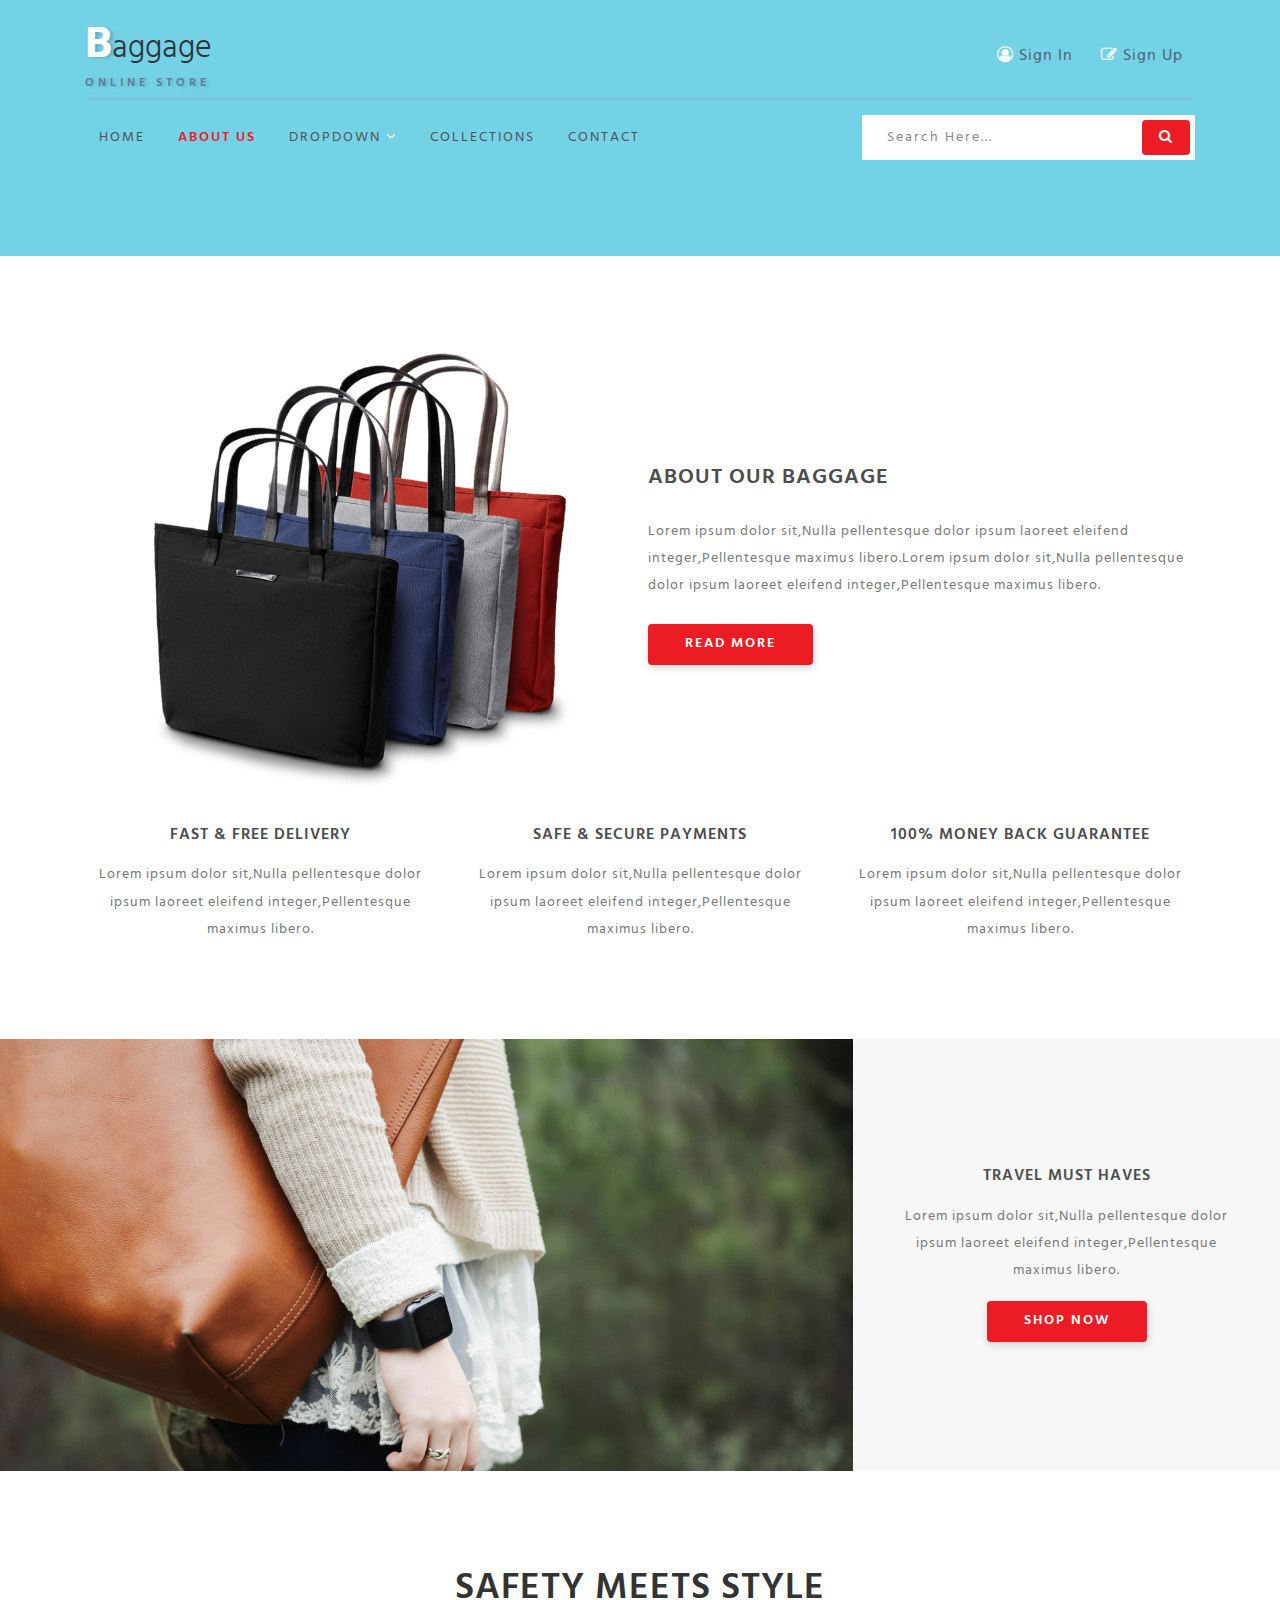
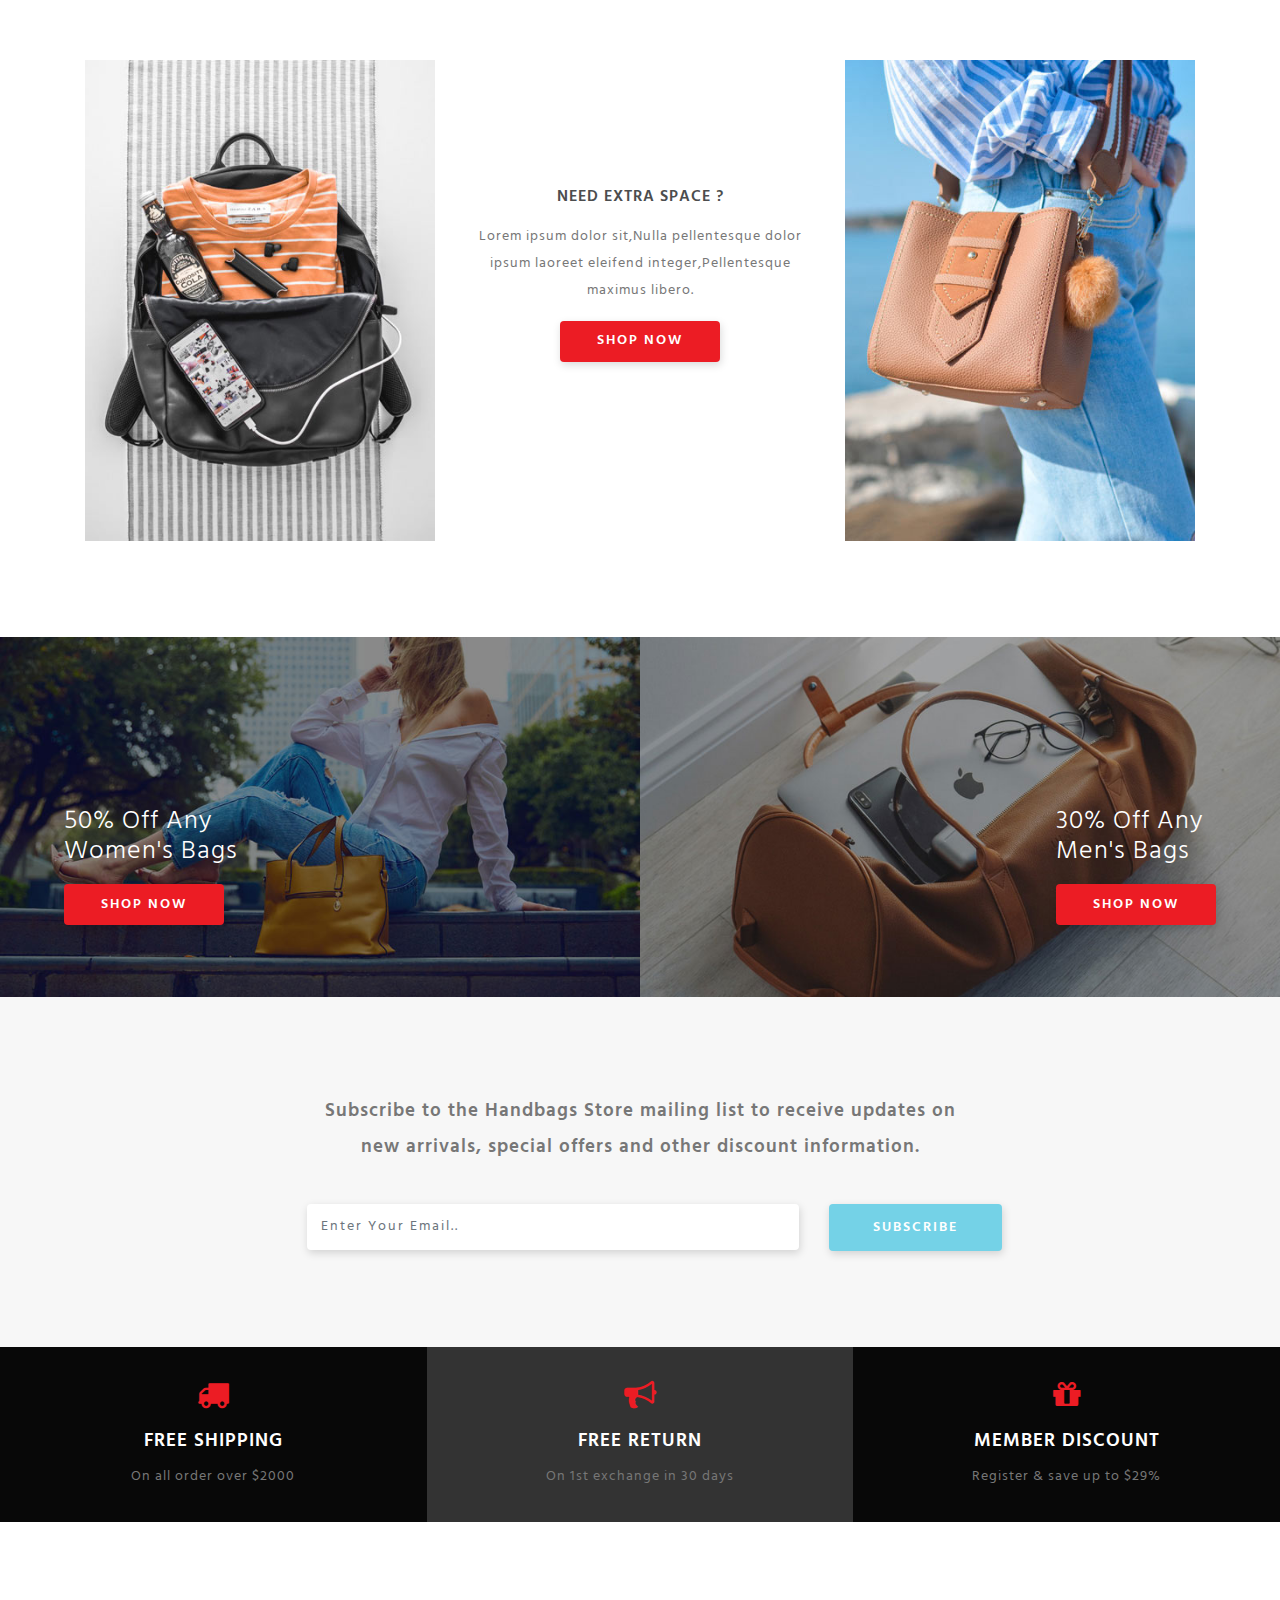
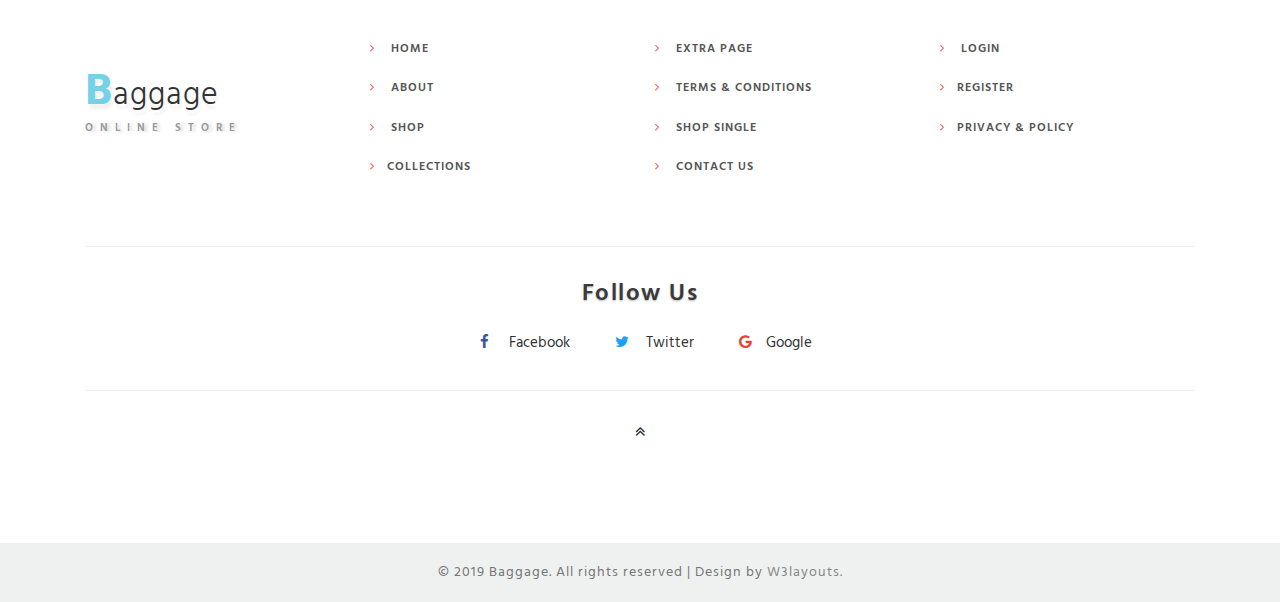
<file: TEMPLATE/web/web/about.html>
<!--
Author:W3layouts
Author URL: http://w3layouts.com
License: Creative Commons Attribution 3.0 Unported
License URL: http://creativecommons.org/licenses/by/3.0/
-->

<!DOCTYPE html>
<html lang="zxx">

<head>
    <title>Baggage Ecommerce Category Bootstrap Responsive Web Template | About :: W3layouts</title>
    <!-- Meta tag Keywords -->
    <meta name="viewport" content="width=device-width, initial-scale=1">
    <meta charset="UTF-8" />
    <meta name="keywords" content="Baggage Responsive web template, Bootstrap Web Templates, Flat Web Templates, Android Compatible web template, Smartphone Compatible web template, free webdesigns for Nokia, Samsung, LG, SonyEricsson, Motorola web design" />
    <script>
        addEventListener("load", function() {
            setTimeout(hideURLbar, 0);
        }, false);

        function hideURLbar() {
            window.scrollTo(0, 1);
        }
    </script>
    <!-- //Meta tag Keywords -->
    <!-- Custom-Files -->
    <link rel="stylesheet" href="css/bootstrap.css">
    <!-- Bootstrap-Core-CSS -->
    <link rel="stylesheet" href="css/style.css" type="text/css" media="all" />
    <!-- Style-CSS -->
    <!-- font-awesome-icons -->
    <link href="css/font-awesome.css" rel="stylesheet">
    <!-- //font-awesome-icons -->
    <!-- /Fonts -->
    <link href="//fonts.googleapis.com/css?family=Hind:300,400,500,600,700" rel="stylesheet">
    <!-- //Fonts -->

</head>

<body>
    <div class="main-sec inner-page">
        <!-- //header -->
        <header class="py-sm-3 pt-3 pb-2" id="home">
            <div class="container">
                <!-- nav -->
                <div class="top-w3pvt d-flex">
                    <div id="logo">
                        <h1> <a href="index.html"><span class="log-w3pvt">B</span>aggage</a> <label class="sub-des">Online Store</label></h1>
                    </div>

                    <div class="forms ml-auto">
                        <a href="login.html" class="btn"><span class="fa fa-user-circle-o"></span> Sign In</a>
                        <a href="register.html" class="btn"><span class="fa fa-pencil-square-o"></span> Sign Up</a>
                    </div>
                </div>
                <div class="nav-top-wthree">
                    <nav>
                        <label for="drop" class="toggle"><span class="fa fa-bars"></span></label>
                        <input type="checkbox" id="drop" />
                        <ul class="menu">
                            <li><a href="index.html">Home</a></li>
                            <li class="active"><a href="about.html">About Us</a></li>
                            <li>
                                <!-- First Tier Drop Down -->
                                <label for="drop-2" class="toggle">Dropdown <span class="fa fa-angle-down" aria-hidden="true"></span>
                                </label>
                                <a href="#">Dropdown <span class="fa fa-angle-down" aria-hidden="true"></span></a>
                                <input type="checkbox" id="drop-2" />
                                <ul>
                                    <li><a href="coming.html" class="drop-text">Services</a></li>
                                    <li><a href="about.html" class="drop-text">Features</a></li>
                                    <li><a href="single.html" class="drop-text">Single Page</a></li>
                                </ul>
                            </li>
                            <li><a href="shop.html">Collections</a></li>
                            <li><a href="contact.html">Contact</a></li>
                        </ul>
                    </nav>
                    <!-- //nav -->
                    <div class="search-form ml-auto">
                        <div class="form-w3layouts-grid">
                            <form action="#" method="post" class="newsletter">
                                <input class="search" type="search" placeholder="Search here..." required="">
                                <button class="form-control btn" value=""><span class="fa fa-search"></span></button>

                            </form>
                        </div>
                    </div>
                    <div class="clearfix"></div>
                </div>
            </div>
        </header>
        <!-- //header -->

    </div>

    <!-- //banner-->
    <!--/banner-bottom -->
    <section class="banner-bottom py-5">
        <div class="container py-md-5">
            <div class="row grids-wthree-info">
                <div class="col-lg-6 bag-img">
                    <img src="images/bag1.png" class="img-fluid" alt="" />
                </div>
                <div class="col-lg-6 ab-info-con ab-inf-page text-left">
                    <h4>About Our Baggage</h4>
                    <p>Lorem ipsum dolor sit,Nulla pellentesque dolor ipsum laoreet eleifend integer,Pellentesque maximus libero.Lorem ipsum dolor sit,Nulla pellentesque dolor ipsum laoreet eleifend integer,Pellentesque maximus libero.</p>
                    <a href="single.html" class="btn shop mt-4">Read More</a>
                </div>
            </div>
            <div class="row grids-wthree-info text-center">
                <div class="col-lg-4 ab-content">
                    <div class="ab-info-con">
                        <h4>Fast & Free Delivery</h4>
                        <p>Lorem ipsum dolor sit,Nulla pellentesque dolor ipsum laoreet eleifend integer,Pellentesque maximus libero.</p>
                    </div>
                </div>
                <div class="col-lg-4 ab-content">
                    <div class="ab-info-con">
                        <h4>Safe & Secure Payments</h4>
                        <p>Lorem ipsum dolor sit,Nulla pellentesque dolor ipsum laoreet eleifend integer,Pellentesque maximus libero.</p>
                    </div>
                </div>
                <div class="col-lg-4 ab-content">
                    <div class="ab-info-con">
                        <h4>100% Money Back Guarantee</h4>
                        <p>Lorem ipsum dolor sit,Nulla pellentesque dolor ipsum laoreet eleifend integer,Pellentesque maximus libero.</p>
                    </div>
                </div>

            </div>
        </div>
    </section>
    <!-- /banner-bottom -->
    <!--/banner-bottom -->
    <section class="collections">
        <div class="container-fluid">
            <div class="row">
                <div class="col-md-8 ab-content-img">

                </div>
                <div class="col-md-4 ab-content text-center p-lg-5 p-3 my-lg-5">
                    <h4>Travel Must Haves</h4>
                    <p>Lorem ipsum dolor sit,Nulla pellentesque dolor ipsum laoreet eleifend integer,Pellentesque maximus libero.</p>
                    <a href="shop.html" class="btn shop mt-3">Shop Now</a>

                </div>
            </div>
        </div>
    </section>
    <!-- /banner-bottom -->
    <!--/collections -->
    <section class="banner-bottom py-5">
        <div class="container py-md-5">

            <h3 class="title-wthree mb-lg-5 mb-4 text-center">Safety Meets Style </h3>
            <div class="row text-center">


                <div class="col-md-4 content-gd-wthree">
                    <img src="images/c1.jpg" class="img-fluid" alt="" />
                </div>
                <div class="col-md-4 content-gd-wthree ab-content py-lg-5 my-lg-5">
                    <h4>Need Extra Space ?</h4>
                    <p>Lorem ipsum dolor sit,Nulla pellentesque dolor ipsum laoreet eleifend integer,Pellentesque maximus libero.</p>
                    <a href="shop.html" class="btn shop mt-3">Shop Now</a>

                </div>
                <div class="col-md-4 content-gd-wthree">
                    <img src="images/c2.jpg" class="img-fluid" alt="" />
                </div>
            </div>

        </div>
    </section>
    <!-- //collections-->
    <!-- /mid-section -->
    <section class="mid-section">
        <div class="d-lg-flex p-0">
            <div class="col-lg-6 bottom-w3pvt-left p-lg-0">
                <img src="images/ab1.jpg" class="img-fluid" alt="" />
                <div class="pos-wthree">
                    <h4 class="text-wthree">50% Off Any <br> Women's Bags</h4>
                    <a href="shop.html" class="btn shop mt-3">Shop Now</a>
                </div>
            </div>
            <div class="col-lg-6 bottom-w3pvt-left bottom-w3pvt-right p-lg-0">
                <img src="images/ab2.jpg" class="img-fluid" alt="" />
                <div class="pos-w3pvt">
                    <h4 class="text-w3pvt">30% Off Any <br> Men's Bags</h4>
                    <a href="shop.html" class="btn shop mt-3">Shop Now</a>
                </div>
            </div>
        </div>
    </section>
    <!-- //mid-section -->

    <!--/newsletter -->
    <section class="newsletter-w3pvt py-5">
        <div class="container py-md-5">
            <form method="post" action="#">
                <p class="text-center">Subscribe to the Handbags Store mailing list to receive updates on new arrivals, special offers and other discount information.</p>
                <div class="row subscribe-sec">
                    <div class="col-md-9">
                        <input type="email" class="form-control" id="email" placeholder="Enter Your Email.." name="email" required="">

                    </div>
                    <div class="col-md-3">

                        <button type="submit" class="btn submit">Subscribe</button>
                    </div>

                </div>

            </form>
        </div>
    </section>
    <!--//newsletter -->
    <!--/shipping-->
    <section class="shipping-wthree">
        <div class="shiopping-grids d-lg-flex">
            <div class="col-lg-4 shiopping-w3pvt-gd text-center">
                <div class="icon-gd"><span class="fa fa-truck" aria-hidden="true"></span>
                </div>
                <div class="icon-gd-info">
                    <h3>FREE SHIPPING</h3>
                    <p>On all order over $2000</p>
                </div>
            </div>
            <div class="col-lg-4 shiopping-w3pvt-gd sec text-center">
                <div class="icon-gd"><span class="fa fa-bullhorn" aria-hidden="true"></span></div>
                <div class="icon-gd-info">
                    <h3>FREE RETURN</h3>
                    <p>On 1st exchange in 30 days</p>
                </div>
            </div>
            <div class="col-lg-4 shiopping-w3pvt-gd text-center">
                <div class="icon-gd"> <span class="fa fa-gift" aria-hidden="true"></span></div>
                <div class="icon-gd-info">
                    <h3>MEMBER DISCOUNT</h3>
                    <p>Register &amp; save up to $29%</p>
                </div>

            </div>
        </div>

    </section>
    <!--//shipping-->
    <!-- footer -->
    <div class="footer_agileinfo_topf py-5">
        <div class="container py-md-5">
            <div class="row">
                <div class="col-lg-3 footer_wthree_gridf mt-lg-5">
                    <h2><a href="index.html"><span>B</span>aggage
                        </a> </h2>
                    <label class="sub-des2">Online Store</label>
                </div>
                <div class="col-lg-3 footer_wthree_gridf mt-md-0 mt-4">
                    <ul class="footer_wthree_gridf_list">
                        <li>
                            <a href="index.html"><span class="fa fa-angle-right" aria-hidden="true"></span> Home</a>
                        </li>
                        <li>
                            <a href="about.html"><span class="fa fa-angle-right" aria-hidden="true"></span> About</a>
                        </li>
                        <li>
                            <a href="shop.html"><span class="fa fa-angle-right" aria-hidden="true"></span> Shop</a>
                        </li>
                        <li>
                            <a href="shop.html"><span class="fa fa-angle-right" aria-hidden="true"></span>Collections</a>
                        </li>

                    </ul>
                </div>
                <div class="col-lg-3 footer_wthree_gridf mt-md-0 mt-sm-4 mt-3">
                    <ul class="footer_wthree_gridf_list">
                        <li>
                            <a href="single.html"><span class="fa fa-angle-right" aria-hidden="true"></span> Extra Page</a>
                        </li>

                        <li>
                            <a href="#"><span class="fa fa-angle-right" aria-hidden="true"></span> Terms & Conditions</a>
                        </li>
                        <li>
                            <a href="single.html"><span class="fa fa-angle-right" aria-hidden="true"></span> Shop Single</a>
                        </li>
                        <li>
                            <a href="contact.html"><span class="fa fa-angle-right" aria-hidden="true"></span> Contact Us</a>
                        </li>
                    </ul>
                </div>

                <div class="col-lg-3 footer_wthree_gridf mt-md-0 mt-sm-4 mt-3">
                    <ul class="footer_wthree_gridf_list">
                        <li>
                            <a href="login.html"><span class="fa fa-angle-right" aria-hidden="true"></span> Login </a>
                        </li>

                        <li>
                            <a href="register.html"><span class="fa fa-angle-right" aria-hidden="true"></span>Register</a>
                        </li>
                        <li>
                            <a href="#"><span class="fa fa-angle-right" aria-hidden="true"></span>Privacy & Policy</a>
                        </li>

                    </ul>
                </div>
            </div>

            <div class="w3ls-fsocial-grid">
                <h3 class="sub-w3ls-headf">Follow Us</h3>
                <div class="social-ficons">
                    <ul>
                        <li><a href="#"><span class="fa fa-facebook"></span> Facebook</a></li>
                        <li><a href="#"><span class="fa fa-twitter"></span> Twitter</a></li>
                        <li><a href="#"><span class="fa fa-google"></span>Google</a></li>
                    </ul>
                </div>
            </div>
            <div class="move-top text-center mt-lg-4 mt-3">
                <a href="#home"><span class="fa fa-angle-double-up" aria-hidden="true"></span></a>
            </div>
        </div>
    </div>
    <!-- //footer -->

    <!-- copyright -->
    <div class="cpy-right text-center py-3">
        <p>© 2019 Baggage. All rights reserved | Design by
            <a href="http://w3layouts.com"> W3layouts.</a>
        </p>

    </div>
    <!-- //copyright -->

</body>

</html>
</file>
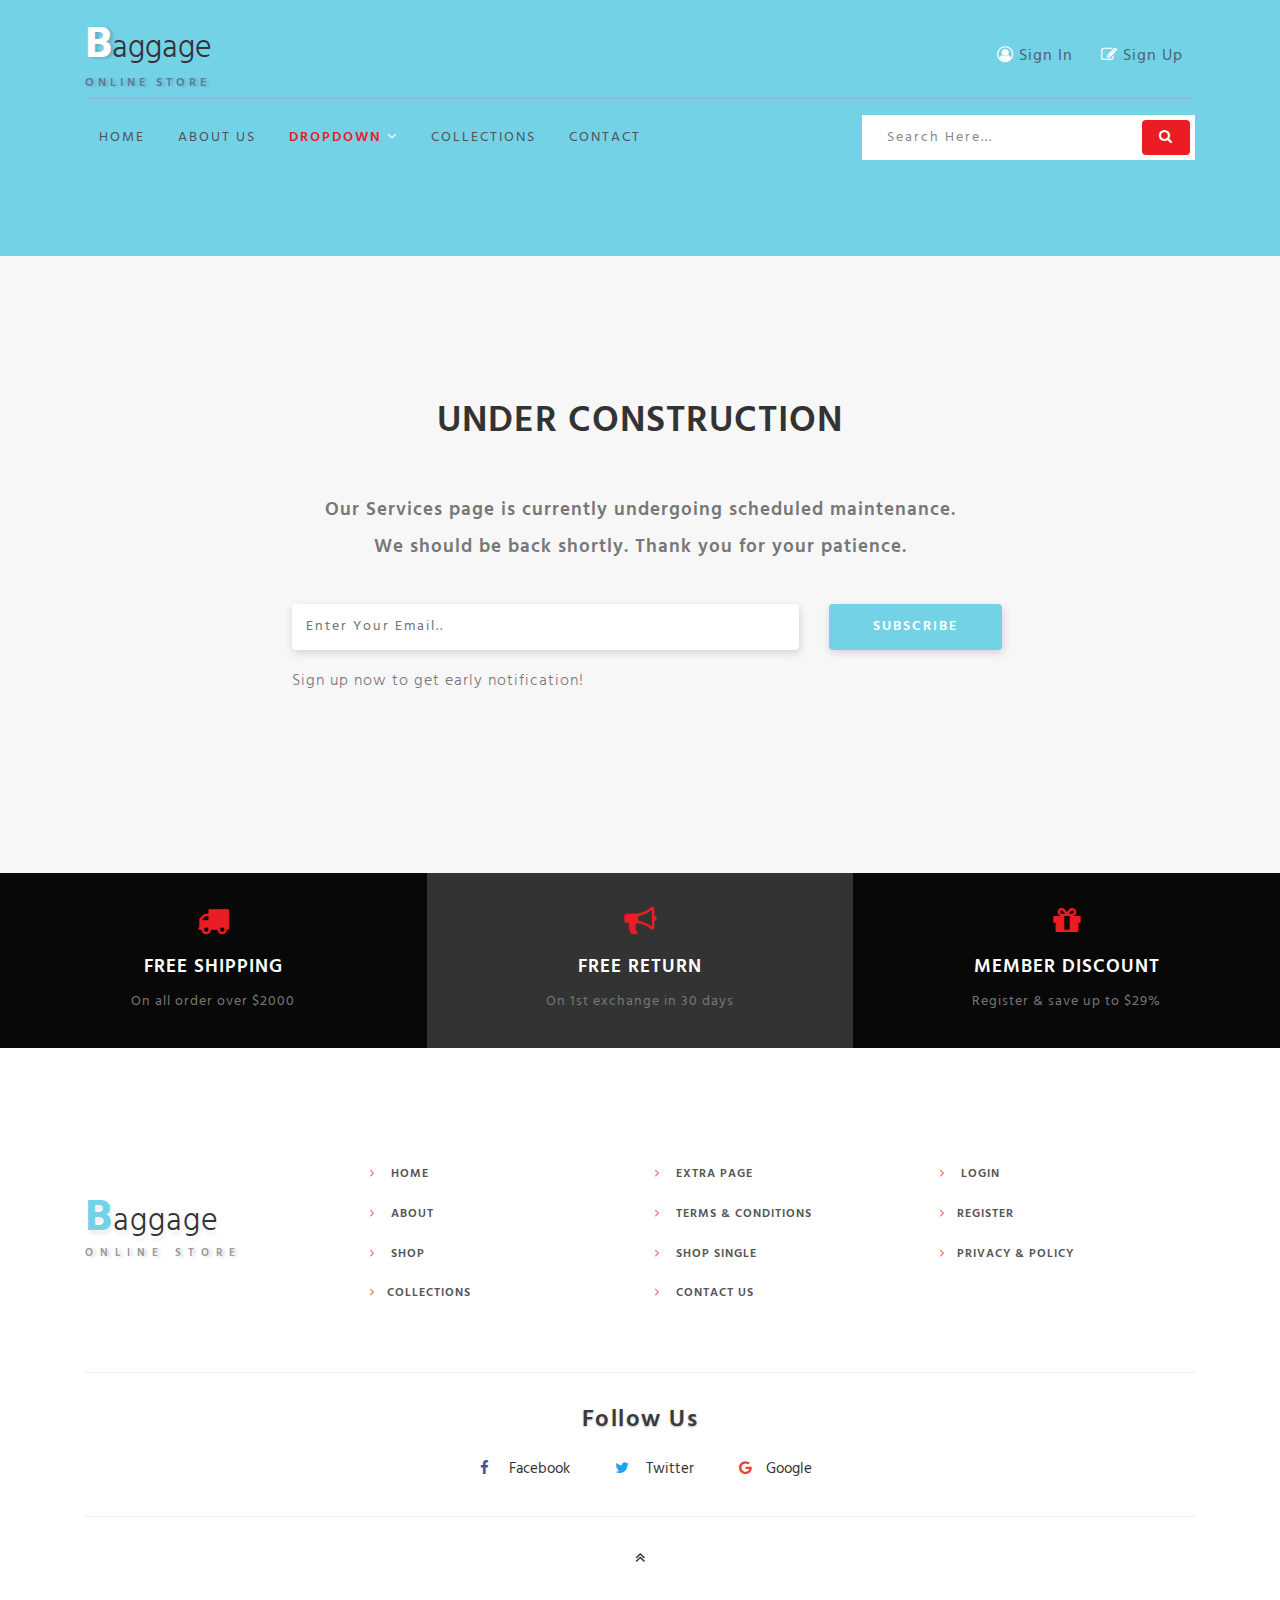
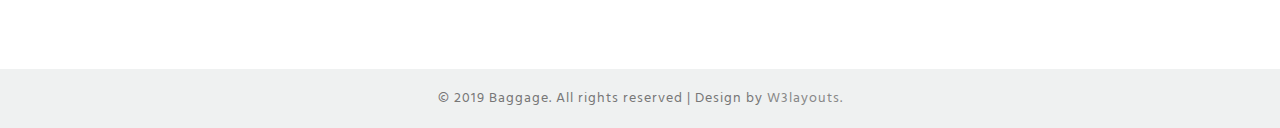
<file: TEMPLATE/web/web/coming.html>
<!--
Author:W3layouts
Author URL: http://w3layouts.com
License: Creative Commons Attribution 3.0 Unported
License URL: http://creativecommons.org/licenses/by/3.0/
-->

<!DOCTYPE html>
<html lang="zxx">

<head>
    <title>Baggage Ecommerce Category Bootstrap Responsive Web Template | Single :: W3layouts</title>
    <!-- Meta tag Keywords -->
    <meta name="viewport" content="width=device-width, initial-scale=1">
    <meta charset="UTF-8" />
    <meta name="keywords" content="Baggage Responsive web template, Bootstrap Web Templates, Flat Web Templates, Android Compatible web template, Smartphone Compatible web template, free webdesigns for Nokia, Samsung, LG, SonyEricsson, Motorola web design" />
    <script>
        addEventListener("load", function() {
            setTimeout(hideURLbar, 0);
        }, false);

        function hideURLbar() {
            window.scrollTo(0, 1);
        }
    </script>
    <!-- //Meta tag Keywords -->
    <!-- Custom-Files -->
    <link rel="stylesheet" href="css/bootstrap.css">
    <!-- Bootstrap-Core-CSS -->
    <link rel="stylesheet" href="css/style.css" type="text/css" media="all" />
    <!-- Style-CSS -->
    <!-- font-awesome-icons -->
    <link href="css/font-awesome.css" rel="stylesheet">
    <!-- //font-awesome-icons -->
    <!-- /Fonts -->
    <link href="//fonts.googleapis.com/css?family=Hind:300,400,500,600,700" rel="stylesheet">
    <!-- //Fonts -->

</head>

<body>
    <div class="main-sec inner-page">
        <!-- //header -->
        <header class="py-sm-3 pt-3 pb-2" id="home">
            <div class="container">
                <!-- nav -->
                <div class="top-w3pvt d-flex">
                    <div id="logo">
                        <h1> <a href="index.html"><span class="log-w3pvt">B</span>aggage</a> <label class="sub-des">Online Store</label></h1>
                    </div>

                    <div class="forms ml-auto">
                        <a href="login.html" class="btn"><span class="fa fa-user-circle-o"></span> Sign In</a>
                        <a href="register.html" class="btn"><span class="fa fa-pencil-square-o"></span> Sign Up</a>
                    </div>
                </div>
                <div class="nav-top-wthree">
                    <nav>
                        <label for="drop" class="toggle"><span class="fa fa-bars"></span></label>
                        <input type="checkbox" id="drop" />
                        <ul class="menu">
                            <li><a href="index.html">Home</a></li>
                            <li><a href="about.html">About Us</a></li>
                            <li class="active">
                                <!-- First Tier Drop Down -->
                                <label for="drop-2" class="toggle">Dropdown <span class="fa fa-angle-down" aria-hidden="true"></span>
                                </label>
                                <a href="#">Dropdown <span class="fa fa-angle-down" aria-hidden="true"></span></a>
                                <input type="checkbox" id="drop-2" />
                                <ul>
                                    <li><a href="coming.html" class="drop-text">Services</a></li>
                                    <li><a href="about.html" class="drop-text">Features</a></li>
                                    <li><a href="single.html" class="drop-text">Single Page</a></li>

                                </ul>
                            </li>

                            <li><a href="shop.html">Collections</a></li>
                            <li><a href="contact.html">Contact</a></li>
                        </ul>
                    </nav>
                    <!-- //nav -->
                    <div class="search-form ml-auto">
                        <div class="form-w3layouts-grid">
                            <form action="#" method="post" class="newsletter">
                                <input class="search" type="search" placeholder="Search here..." required="">
                                <button class="form-control btn" value=""><span class="fa fa-search"></span></button>

                            </form>
                        </div>
                    </div>
                    <div class="clearfix"></div>
                </div>
            </div>
        </header>
        <!-- //header -->
    </div>
    <!-- //banner-->

    <!--/newsletter -->
    <section class="newsletter-w3pvt py-5 text-center">
        <div class="container py-md-5">
            <form method="post" clas="py-md-5" action="#">
                <h3 class="title-wthree my-lg-5 my-4 text-center">Under Construction</h3>
                <p class="text-center">Our Services page is currently undergoing scheduled maintenance. We should be back shortly. Thank you for your patience.</p>
                <div class="row subscribe-sec pb-md-5">
                    <div class="col-sm-9 pl-md-0">
                        <input type="email" class="form-control" id="email" placeholder="Enter Your Email.." name="email" required="">

                    </div>
                    <div class="col-sm-3">

                        <button type="submit" class="btn submit">Subscribe</button>
                    </div>
                    <p class="mt-3 get-inf">Sign up now to get early notification!</p>
                </div>

            </form>
        </div>
    </section>
    <!--//newsletter -->
    <!--/shipping-->
    <section class="shipping-wthree">
        <div class="shiopping-grids d-lg-flex">
            <div class="col-lg-4 shiopping-w3pvt-gd text-center">
                <div class="icon-gd"><span class="fa fa-truck" aria-hidden="true"></span>
                </div>
                <div class="icon-gd-info">
                    <h3>FREE SHIPPING</h3>
                    <p>On all order over $2000</p>
                </div>
            </div>
            <div class="col-lg-4 shiopping-w3pvt-gd sec text-center">
                <div class="icon-gd"><span class="fa fa-bullhorn" aria-hidden="true"></span></div>
                <div class="icon-gd-info">
                    <h3>FREE RETURN</h3>
                    <p>On 1st exchange in 30 days</p>
                </div>
            </div>
            <div class="col-lg-4 shiopping-w3pvt-gd text-center">
                <div class="icon-gd"> <span class="fa fa-gift" aria-hidden="true"></span></div>
                <div class="icon-gd-info">
                    <h3>MEMBER DISCOUNT</h3>
                    <p>Register &amp; save up to $29%</p>
                </div>

            </div>
        </div>

    </section>
    <!--//shipping-->
    <!-- footer -->
    <div class="footer_agileinfo_topf py-5">
        <div class="container py-md-5">
            <div class="row">
                <div class="col-lg-3 footer_wthree_gridf mt-lg-5">
                    <h2><a href="index.html"><span>B</span>aggage
                        </a> </h2>
                    <label class="sub-des2">Online Store</label>
                </div>
                <div class="col-lg-3 footer_wthree_gridf mt-md-0 mt-4">
                    <ul class="footer_wthree_gridf_list">
                        <li>
                            <a href="index.html"><span class="fa fa-angle-right" aria-hidden="true"></span> Home</a>
                        </li>
                        <li>
                            <a href="about.html"><span class="fa fa-angle-right" aria-hidden="true"></span> About</a>
                        </li>
                        <li>
                            <a href="shop.html"><span class="fa fa-angle-right" aria-hidden="true"></span> Shop</a>
                        </li>
                        <li>
                            <a href="shop.html"><span class="fa fa-angle-right" aria-hidden="true"></span>Collections</a>
                        </li>

                    </ul>
                </div>
                <div class="col-lg-3 footer_wthree_gridf mt-md-0 mt-sm-4 mt-3">
                    <ul class="footer_wthree_gridf_list">
                        <li>
                            <a href="single.html"><span class="fa fa-angle-right" aria-hidden="true"></span> Extra Page</a>
                        </li>

                        <li>
                            <a href="#"><span class="fa fa-angle-right" aria-hidden="true"></span> Terms & Conditions</a>
                        </li>
                        <li>
                            <a href="single.html"><span class="fa fa-angle-right" aria-hidden="true"></span> Shop Single</a>
                        </li>
                        <li>
                            <a href="contact.html"><span class="fa fa-angle-right" aria-hidden="true"></span> Contact Us</a>
                        </li>
                    </ul>
                </div>

                <div class="col-lg-3 footer_wthree_gridf mt-md-0 mt-sm-4 mt-3">
                    <ul class="footer_wthree_gridf_list">
                        <li>
                            <a href="login.html"><span class="fa fa-angle-right" aria-hidden="true"></span> Login </a>
                        </li>

                        <li>
                            <a href="register.html"><span class="fa fa-angle-right" aria-hidden="true"></span>Register</a>
                        </li>
                        <li>
                            <a href="#"><span class="fa fa-angle-right" aria-hidden="true"></span>Privacy & Policy</a>
                        </li>

                    </ul>
                </div>
            </div>

            <div class="w3ls-fsocial-grid">
                <h3 class="sub-w3ls-headf">Follow Us</h3>
                <div class="social-ficons">
                    <ul>
                        <li><a href="#"><span class="fa fa-facebook"></span> Facebook</a></li>
                        <li><a href="#"><span class="fa fa-twitter"></span> Twitter</a></li>
                        <li><a href="#"><span class="fa fa-google"></span>Google</a></li>
                    </ul>
                </div>
            </div>
            <div class="move-top text-center mt-lg-4 mt-3">
                <a href="#home"><span class="fa fa-angle-double-up" aria-hidden="true"></span></a>
            </div>
        </div>
    </div>
    <!-- //footer -->
    <!-- copyright -->
    <div class="cpy-right text-center py-3">
        <p>© 2019 Baggage. All rights reserved | Design by
            <a href="http://w3layouts.com"> W3layouts.</a>
        </p>
    </div>
    <!-- //copyright -->

</body>

</html>
</file>
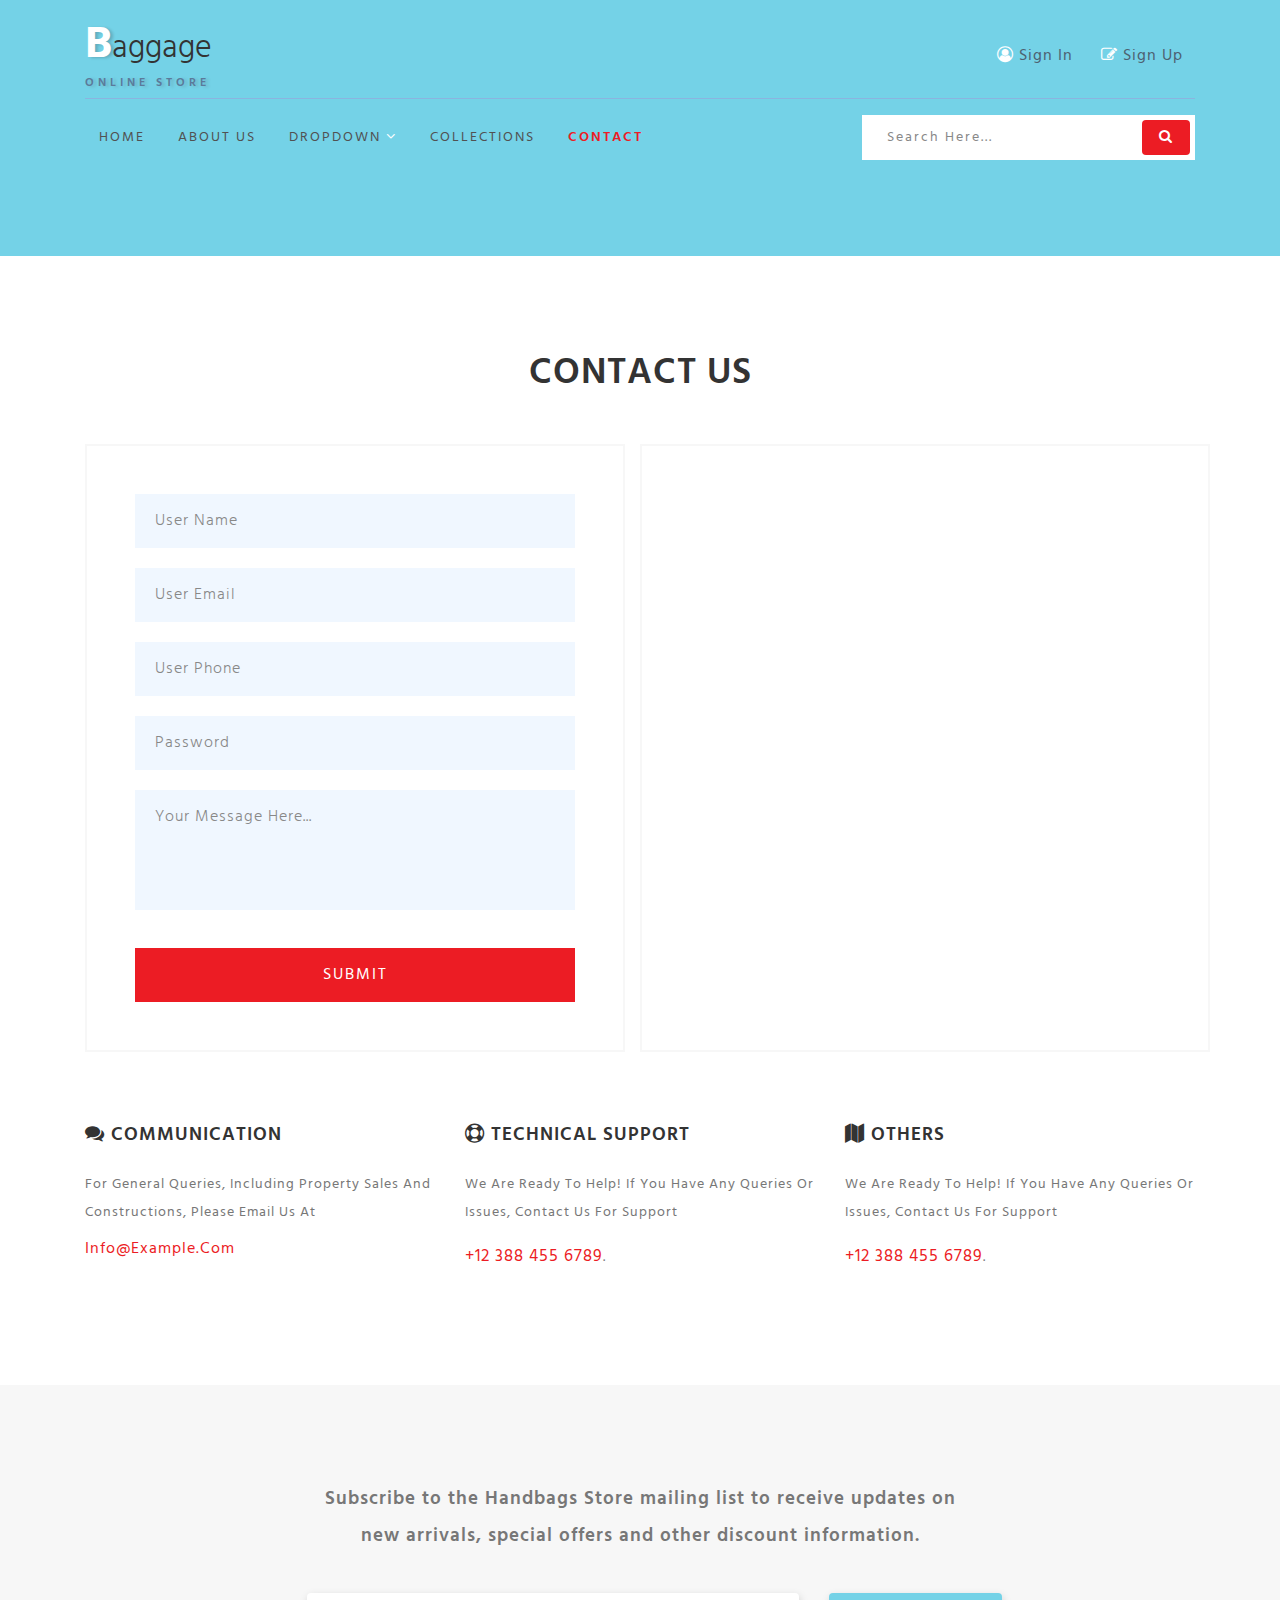
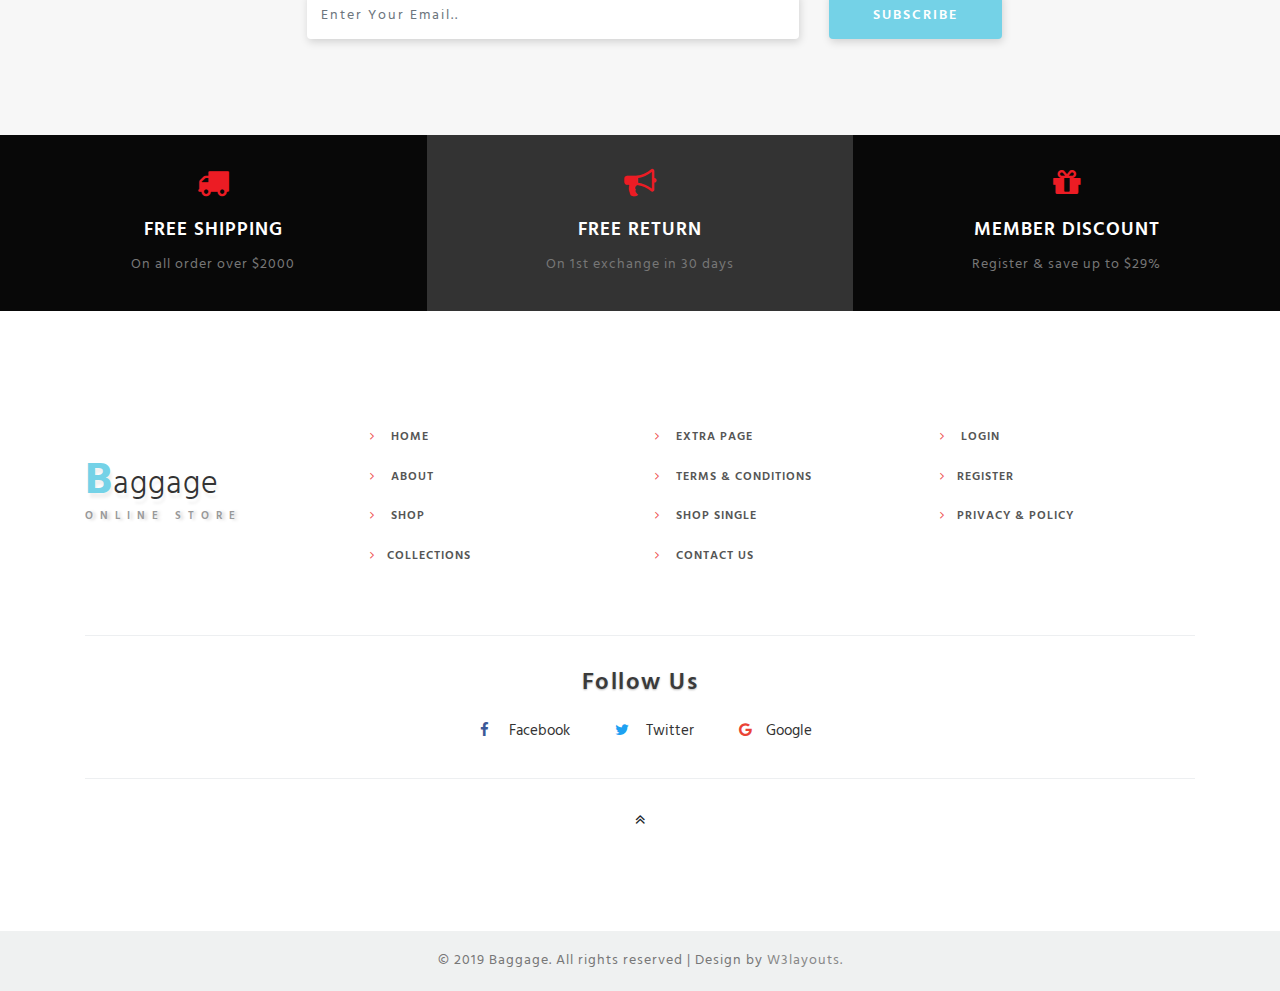
<file: TEMPLATE/web/web/contact.html>
<!--
Author:W3layouts
Author URL: http://w3layouts.com
License: Creative Commons Attribution 3.0 Unported
License URL: http://creativecommons.org/licenses/by/3.0/
-->

<!DOCTYPE html>
<html lang="zxx">

<head>
    <title>Baggage Ecommerce Category Bootstrap Responsive Web Template | Contact :: W3layouts</title>
    <!-- Meta tag Keywords -->
    <meta name="viewport" content="width=device-width, initial-scale=1">
    <meta charset="UTF-8" />
    <meta name="keywords" content="Baggage Responsive web template, Bootstrap Web Templates, Flat Web Templates, Android Compatible web template, Smartphone Compatible web template, free webdesigns for Nokia, Samsung, LG, SonyEricsson, Motorola web design" />
    <script>
        addEventListener("load", function() {
            setTimeout(hideURLbar, 0);
        }, false);

        function hideURLbar() {
            window.scrollTo(0, 1);
        }
    </script>
    <!-- //Meta tag Keywords -->
    <!-- Custom-Files -->
    <link rel="stylesheet" href="css/bootstrap.css">
    <!-- Bootstrap-Core-CSS -->
    <link rel="stylesheet" href="css/style.css" type="text/css" media="all" />
    <!-- Style-CSS -->
    <!-- font-awesome-icons -->
    <link href="css/font-awesome.css" rel="stylesheet">
    <!-- //font-awesome-icons -->
    <!-- /Fonts -->
    <link href="//fonts.googleapis.com/css?family=Hind:300,400,500,600,700" rel="stylesheet">
    <!-- //Fonts -->

</head>

<body>
    <div class="main-sec inner-page">
        <!-- //header -->
        <header class="py-sm-3 pt-3 pb-2" id="home">
            <div class="container">
                <!-- nav -->
                <div class="top-w3pvt d-flex">
                    <div id="logo">
                        <h1> <a href="index.html"><span class="log-w3pvt">B</span>aggage</a> <label class="sub-des">Online Store</label></h1>
                    </div>

                    <div class="forms ml-auto">
                        <a href="login.html" class="btn"><span class="fa fa-user-circle-o"></span> Sign In</a>
                        <a href="register.html" class="btn"><span class="fa fa-pencil-square-o"></span> Sign Up</a>
                    </div>
                </div>
                <div class="nav-top-wthree">
                    <nav>
                        <label for="drop" class="toggle"><span class="fa fa-bars"></span></label>
                        <input type="checkbox" id="drop" />
                        <ul class="menu">
                            <li><a href="index.html">Home</a></li>
                            <li><a href="about.html">About Us</a></li>
                            <li>
                                <!-- First Tier Drop Down -->
                                <label for="drop-2" class="toggle">Dropdown <span class="fa fa-angle-down" aria-hidden="true"></span>
                                </label>
                                <a href="#">Dropdown <span class="fa fa-angle-down" aria-hidden="true"></span></a>
                                <input type="checkbox" id="drop-2" />
                                <ul>
                                    <li><a href="coming.html" class="drop-text">Services</a></li>
                                    <li><a href="about.html" class="drop-text">Features</a></li>
                                    <li><a href="single.html" class="drop-text">Single Page</a></li>

                                </ul>
                            </li>

                            <li><a href="shop.html">Collections</a></li>
                            <li class="active"><a href="contact.html">Contact</a></li>
                        </ul>
                    </nav>
                    <!-- //nav -->
                    <div class="search-form ml-auto">
                        <div class="form-w3layouts-grid">
                            <form action="#" method="post" class="newsletter">
                                <input class="search" type="search" placeholder="Search here..." required="">
                                <button class="form-control btn" value=""><span class="fa fa-search"></span></button>
                                <div class="clearfix"></div>
                            </form>
                        </div>
                    </div>
                    <div class="clearfix"></div>
                </div>
            </div>
        </header>
        <!-- //header -->

    </div>

    <!-- //banner-->

    <!--/contact -->
    <section class="banner-bottom py-5">
        <div class="container py-md-5">
            <h3 class="title-wthree mb-lg-5 mb-4 text-center">Contact Us </h3>
            <div class="row contact_information">
                <div class="col-md-6">
                    <div class="contact_right p-lg-5 p-4">
                        <form action="#" method="post">
                            <div class="field-group">

                                <div class="content-input-field">
                                    <input name="text1" id="text1" type="text" value="" placeholder="User Name" required="">
                                </div>
                            </div>
                            <div class="field-group">

                                <div class="content-input-field">
                                    <input name="text1" id="text1" type="email" value="" placeholder="User Email" required="">
                                </div>
                            </div>
                            <div class="field-group">

                                <div class="content-input-field">
                                    <input name="text1" id="text3" type="text" value="" placeholder="User Phone" required="">
                                </div>
                            </div>
                            <div class="field-group">
                                <div class="content-input-field">
                                    <input name="password" id="myInput" type="Password" placeholder="Password">
                                </div>
                            </div>
                            <div class="field-group">
                                <div class="content-input-field">
                                    <textarea placeholder="Your Message Here..." required=""></textarea>
                                </div>
                            </div>
                            <div class="content-input-field">
                                <button type="submit" class="btn">Submit</button>
                            </div>

                        </form>
                    </div>
                </div>
                <div class="col-md-6 contact_left p-4">
                    <iframe src="https://www.google.com/maps/embed?pb=!1m18!1m12!1m3!1d6350041.310790406!2d30.68773492426509!3d39.0014851732576!2m3!1f0!2f0!3f0!3m2!1i1024!2i768!4f13.1!3m3!1m2!1s0x14b0155c964f2671%3A0x40d9dbd42a625f2a!2sTurkey!5e0!3m2!1sen!2sin!4v1522753415269"></iframe>
                </div>

                <div class="col-lg-4 col-md-6 mt-lg-4 contact-inn-w3pvt">
                    <div class="mt-5 information-wthree">
                        <h4 class="text-uppercase mb-4"><span class="fa fa-comments"></span> Communication</h4>
                        <p class="cont-wthree-para mb-3 text-capitalize">for general queries, including property Sales and constructions, please email us at <a href="mailto:info@example.com">info@example.com</a></p>
                    </div>
                </div>
                <div class="col-lg-4 col-md-6 mt-lg-4 contact-inn-w3pvt">
                    <div class="mt-5 information-wthree">
                        <h4 class="text-uppercase mb-4"><span class="fa fa-life-ring"></span> Technical Support</h4>
                        <p class="cont-wthree-para mb-3 text-capitalize">we are ready to help! if you have any queries or issues, contact us for support <label>+12 388 455 6789</label>.</p>
                    </div>
                </div>
                <div class="col-lg-4 col-md-6 mt-lg-4 contact-inn-w3pvt">
                    <div class="mt-5 information-wthree">
                        <h4 class="text-uppercase mb-4"><span class="fa fa-map"></span> Others</h4>
                        <p class="cont-wthree-para mb-3 text-capitalize">we are ready to help! if you have any queries or issues, contact us for support <label>+12 388 455 6789</label>.</p>
                    </div>
                </div>
            </div>
        </div>
    </section>
    <!--//contact -->


    <!--/newsletter -->
    <section class="newsletter-w3pvt py-5">
        <div class="container py-md-5">
            <form method="post" action="#">
                <p class="text-center">Subscribe to the Handbags Store mailing list to receive updates on new arrivals, special offers and other discount information.</p>
                <div class="row subscribe-sec">
                    <div class="col-md-9">
                        <input type="email" class="form-control" id="email" placeholder="Enter Your Email.." name="email" required="">

                    </div>
                    <div class="col-md-3">

                        <button type="submit" class="btn submit">Subscribe</button>
                    </div>

                </div>

            </form>
        </div>
    </section>
    <!--//newsletter -->
    <!--/shipping-->
    <section class="shipping-wthree">
        <div class="shiopping-grids d-lg-flex">
            <div class="col-lg-4 shiopping-w3pvt-gd text-center">
                <div class="icon-gd"><span class="fa fa-truck" aria-hidden="true"></span>
                </div>
                <div class="icon-gd-info">
                    <h3>FREE SHIPPING</h3>
                    <p>On all order over $2000</p>
                </div>
            </div>
            <div class="col-lg-4 shiopping-w3pvt-gd sec text-center">
                <div class="icon-gd"><span class="fa fa-bullhorn" aria-hidden="true"></span></div>
                <div class="icon-gd-info">
                    <h3>FREE RETURN</h3>
                    <p>On 1st exchange in 30 days</p>
                </div>
            </div>
            <div class="col-lg-4 shiopping-w3pvt-gd text-center">
                <div class="icon-gd"> <span class="fa fa-gift" aria-hidden="true"></span></div>
                <div class="icon-gd-info">
                    <h3>MEMBER DISCOUNT</h3>
                    <p>Register &amp; save up to $29%</p>
                </div>

            </div>
        </div>

    </section>
    <!--//shipping-->
    <!-- footer -->
    <div class="footer_agileinfo_topf py-5">
        <div class="container py-md-5">
            <div class="row">
                <div class="col-lg-3 footer_wthree_gridf mt-lg-5">
                    <h2><a href="index.html"><span>B</span>aggage
                        </a> </h2>
                    <label class="sub-des2">Online Store</label>
                </div>
                <div class="col-lg-3 footer_wthree_gridf mt-md-0 mt-4">
                    <ul class="footer_wthree_gridf_list">
                        <li>
                            <a href="index.html"><span class="fa fa-angle-right" aria-hidden="true"></span> Home</a>
                        </li>
                        <li>
                            <a href="about.html"><span class="fa fa-angle-right" aria-hidden="true"></span> About</a>
                        </li>
                        <li>
                            <a href="shop.html"><span class="fa fa-angle-right" aria-hidden="true"></span> Shop</a>
                        </li>
                        <li>
                            <a href="shop.html"><span class="fa fa-angle-right" aria-hidden="true"></span>Collections</a>
                        </li>

                    </ul>
                </div>
                <div class="col-lg-3 footer_wthree_gridf mt-md-0 mt-sm-4 mt-3">
                    <ul class="footer_wthree_gridf_list">
                        <li>
                            <a href="single.html"><span class="fa fa-angle-right" aria-hidden="true"></span> Extra Page</a>
                        </li>

                        <li>
                            <a href="#"><span class="fa fa-angle-right" aria-hidden="true"></span> Terms & Conditions</a>
                        </li>
                        <li>
                            <a href="single.html"><span class="fa fa-angle-right" aria-hidden="true"></span> Shop Single</a>
                        </li>
                        <li>
                            <a href="contact.html"><span class="fa fa-angle-right" aria-hidden="true"></span> Contact Us</a>
                        </li>
                    </ul>
                </div>

                <div class="col-lg-3 footer_wthree_gridf mt-md-0 mt-sm-4 mt-3">
                    <ul class="footer_wthree_gridf_list">
                        <li>
                            <a href="login.html"><span class="fa fa-angle-right" aria-hidden="true"></span> Login </a>
                        </li>

                        <li>
                            <a href="register.html"><span class="fa fa-angle-right" aria-hidden="true"></span>Register</a>
                        </li>
                        <li>
                            <a href="#"><span class="fa fa-angle-right" aria-hidden="true"></span>Privacy & Policy</a>
                        </li>

                    </ul>
                </div>
            </div>

            <div class="w3ls-fsocial-grid">
                <h3 class="sub-w3ls-headf">Follow Us</h3>
                <div class="social-ficons">
                    <ul>
                        <li><a href="#"><span class="fa fa-facebook"></span> Facebook</a></li>
                        <li><a href="#"><span class="fa fa-twitter"></span> Twitter</a></li>
                        <li><a href="#"><span class="fa fa-google"></span>Google</a></li>
                    </ul>
                </div>
            </div>
            <div class="move-top text-center mt-lg-4 mt-3">
                <a href="#home"><span class="fa fa-angle-double-up" aria-hidden="true"></span></a>
            </div>
        </div>
    </div>
    <!-- //footer -->

    <!-- copyright -->
    <div class="cpy-right text-center py-3">
        <p>© 2019 Baggage. All rights reserved | Design by
            <a href="http://w3layouts.com"> W3layouts.</a>
        </p>

    </div>
    <!-- //copyright -->

</body>

</html>
</file>
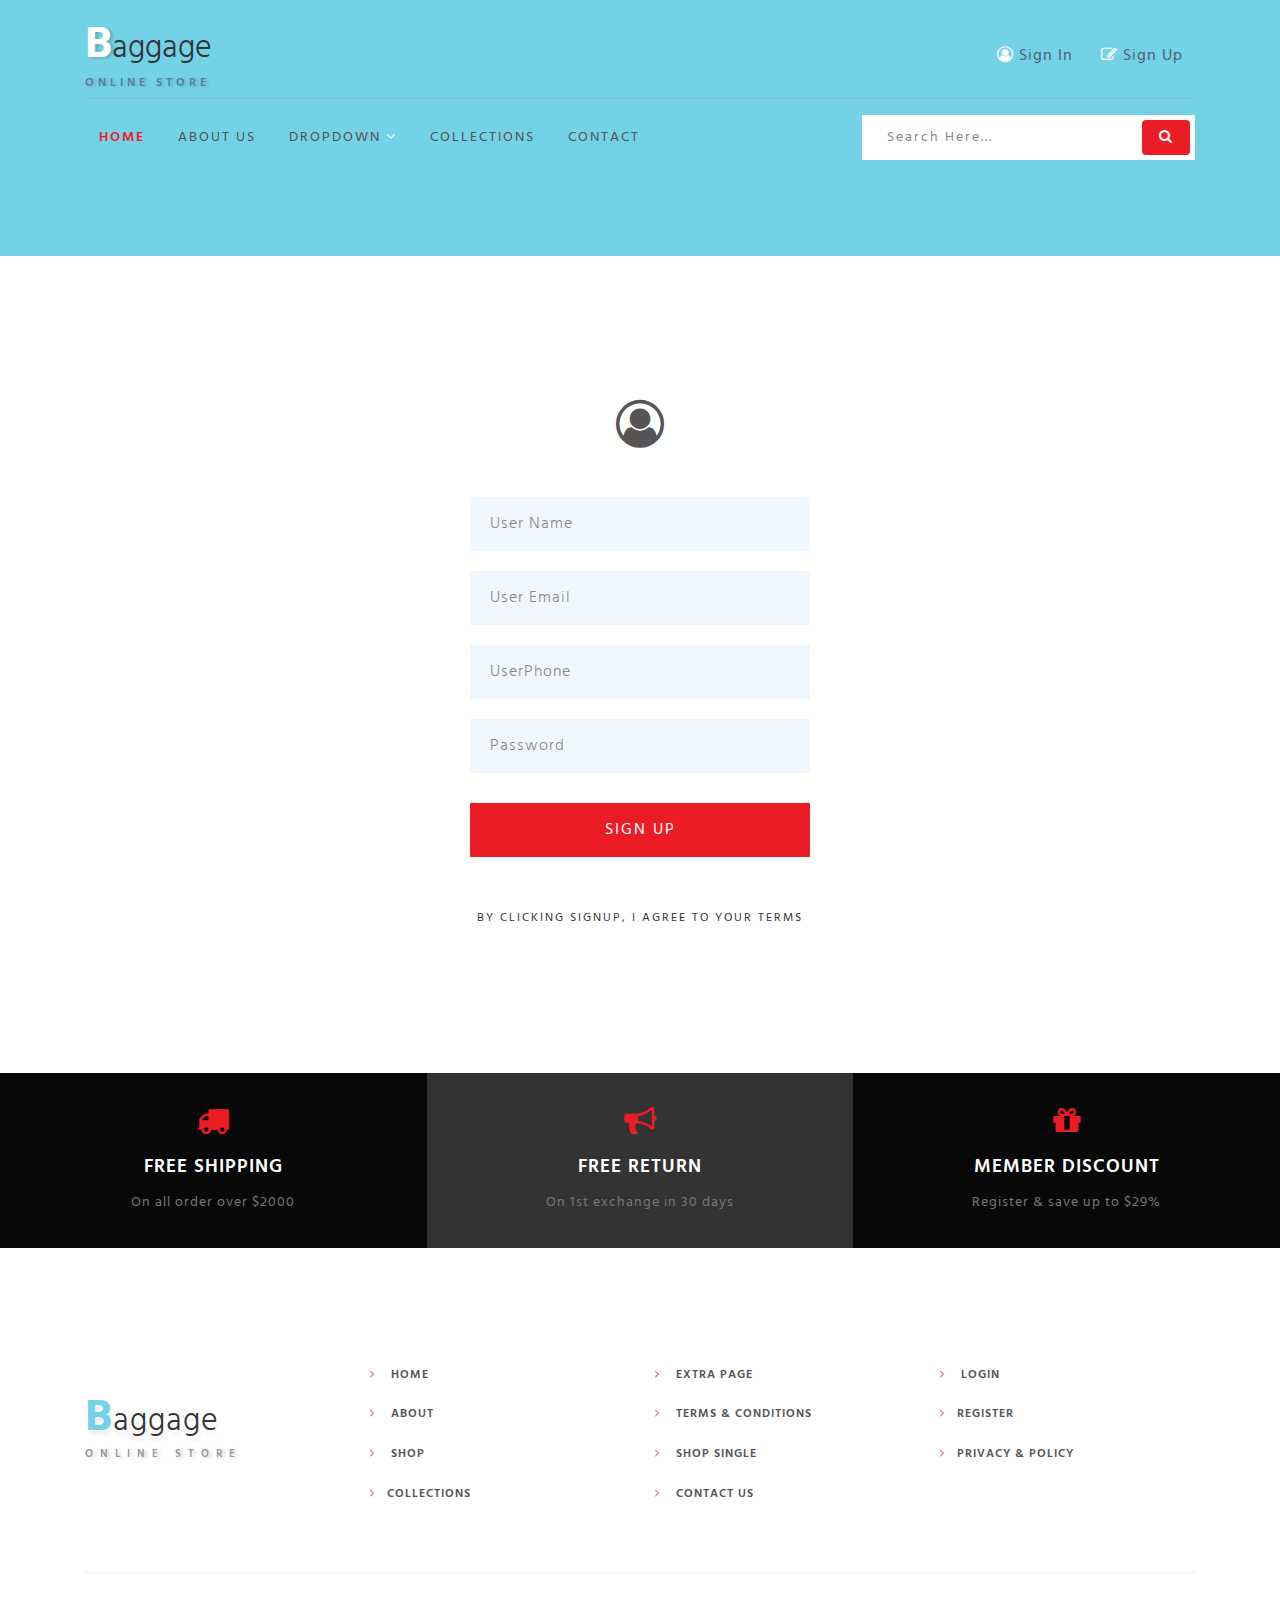
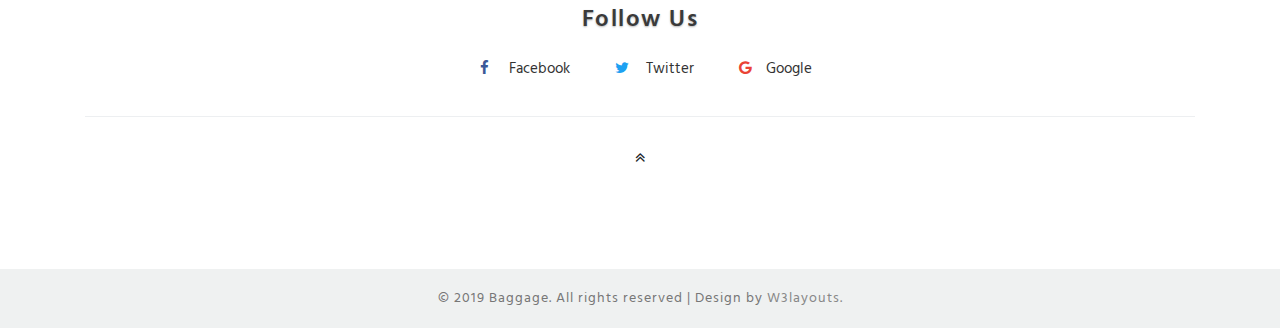
<file: TEMPLATE/web/web/register.html>
<!--
Author:W3layouts
Author URL: http://w3layouts.com
License: Creative Commons Attribution 3.0 Unported
License URL: http://creativecommons.org/licenses/by/3.0/
-->

<!DOCTYPE html>
<html lang="zxx">

<head>
    <title>Baggage Ecommerce Category Bootstrap Responsive Web Template | Sign Up :: W3layouts</title>
    <!-- Meta tag Keywords -->
    <meta name="viewport" content="width=device-width, initial-scale=1">
    <meta charset="UTF-8" />
    <meta name="keywords" content="Baggage Responsive web template, Bootstrap Web Templates, Flat Web Templates, Android Compatible web template, Smartphone Compatible web template, free webdesigns for Nokia, Samsung, LG, SonyEricsson, Motorola web design" />
    <script>
        addEventListener("load", function() {
            setTimeout(hideURLbar, 0);
        }, false);

        function hideURLbar() {
            window.scrollTo(0, 1);
        }
    </script>
    <!-- //Meta tag Keywords -->
    <!-- Custom-Files -->
    <link rel="stylesheet" href="css/bootstrap.css">
    <!-- Bootstrap-Core-CSS -->
    <link rel="stylesheet" href="css/style.css" type="text/css" media="all" />
    <!-- Style-CSS -->
    <!-- font-awesome-icons -->
    <link href="css/font-awesome.css" rel="stylesheet">
    <!-- //font-awesome-icons -->
    <!-- /Fonts -->
    <link href="//fonts.googleapis.com/css?family=Hind:300,400,500,600,700" rel="stylesheet">
    <!-- //Fonts -->

</head>

<body>
    <div class="main-sec inner-page">
        <!-- //header -->
        <header class="py-sm-3 pt-3 pb-2" id="home">
            <div class="container">
                <!-- nav -->
                <div class="top-w3pvt d-flex">
                    <div id="logo">
                        <h1> <a href="index.html"><span class="log-w3pvt">B</span>aggage</a> <label class="sub-des">Online Store</label></h1>
                    </div>

                    <div class="forms ml-auto">
                        <a href="login.html" class="btn"><span class="fa fa-user-circle-o"></span> Sign In</a>
                        <a href="register.html" class="btn"><span class="fa fa-pencil-square-o"></span> Sign Up</a>
                    </div>
                </div>
                <div class="nav-top-wthree">
                    <nav>
                        <label for="drop" class="toggle"><span class="fa fa-bars"></span></label>
                        <input type="checkbox" id="drop" />
                        <ul class="menu">
                            <li class="active"><a href="index.html">Home</a></li>
                            <li><a href="about.html">About Us</a></li>
                            <li>
                                <!-- First Tier Drop Down -->
                                <label for="drop-2" class="toggle">Dropdown <span class="fa fa-angle-down" aria-hidden="true"></span>
                                </label>
                                <a href="#">Dropdown <span class="fa fa-angle-down" aria-hidden="true"></span></a>
                                <input type="checkbox" id="drop-2" />
                                <ul>
                                    <li><a href="coming.html" class="drop-text">Services</a></li>
                                    <li><a href="about.html" class="drop-text">Features</a></li>
                                    <li><a href="single.html" class="drop-text">Single Page</a></li>

                                </ul>
                            </li>

                            <li><a href="shop.html">Collections</a></li>
                            <li><a href="contact.html">Contact</a></li>
                        </ul>
                    </nav>
                    <!-- //nav -->
                    <div class="search-form ml-auto">
                        <div class="form-w3layouts-grid">
                            <form action="#" method="post" class="newsletter">
                                <input class="search" type="search" placeholder="Search here..." required="">
                                <button class="form-control btn" value=""><span class="fa fa-search"></span></button>

                            </form>
                        </div>
                    </div>
                    <div class="clearfix"></div>
                </div>
            </div>
        </header>
        <!-- //header -->

    </div>

    <!-- //banner-->
    <!--/login -->
    <section class="banner-bottom py-5">
        <div class="container">
            <div class="content-grid">
                <div class="text-center icon">
                    <span class="fa fa-user-circle-o"></span>
                </div>
                <div class="content-bottom">
                    <form action="#" method="post">
                        <div class="field-group">

                            <div class="content-input-field">
                                <input name="text1" id="text1" type="text" value="" placeholder="User Name" required="">
                            </div>
                        </div>
                        <div class="field-group">

                            <div class="content-input-field">
                                <input name="text1" id="text1" type="email" value="" placeholder="User Email" required="">
                            </div>
                        </div>
                        <div class="field-group">

                            <div class="content-input-field">
                                <input name="text1" id="text3" type="text" value="" placeholder="UserPhone" required="">
                            </div>
                        </div>
                        <div class="field-group">
                            <div class="content-input-field">
                                <input name="password" id="myInput" type="Password" placeholder="Password">
                            </div>
                        </div>
                        <div class="content-input-field">
                            <button type="submit" class="btn">Sign Up</button>
                        </div>
                        <div class="list-login-bottom text-center mt-lg-5 mt-4">

                            <a href="#" class="">By clicking Signup, I agree to your terms</a>



                        </div>
                    </form>
                </div>
            </div>
        </div>
    </section>
    <!-- /login -->
    <!--/shipping-->
    <section class="shipping-wthree">
        <div class="shiopping-grids d-lg-flex">
            <div class="col-lg-4 shiopping-w3pvt-gd text-center">
                <div class="icon-gd"><span class="fa fa-truck" aria-hidden="true"></span>
                </div>
                <div class="icon-gd-info">
                    <h3>FREE SHIPPING</h3>
                    <p>On all order over $2000</p>
                </div>
            </div>
            <div class="col-lg-4 shiopping-w3pvt-gd sec text-center">
                <div class="icon-gd"><span class="fa fa-bullhorn" aria-hidden="true"></span></div>
                <div class="icon-gd-info">
                    <h3>FREE RETURN</h3>
                    <p>On 1st exchange in 30 days</p>
                </div>
            </div>
            <div class="col-lg-4 shiopping-w3pvt-gd text-center">
                <div class="icon-gd"> <span class="fa fa-gift" aria-hidden="true"></span></div>
                <div class="icon-gd-info">
                    <h3>MEMBER DISCOUNT</h3>
                    <p>Register &amp; save up to $29%</p>
                </div>

            </div>
        </div>

    </section>
    <!--//shipping-->
    <!-- footer -->
    <div class="footer_agileinfo_topf py-5">
        <div class="container py-md-5">
            <div class="row">
                <div class="col-lg-3 footer_wthree_gridf mt-lg-5">
                    <h2><a href="index.html"><span>B</span>aggage
                        </a> </h2>
                    <label class="sub-des2">Online Store</label>
                </div>
                <div class="col-lg-3 footer_wthree_gridf mt-md-0 mt-4">
                    <ul class="footer_wthree_gridf_list">
                        <li>
                            <a href="index.html"><span class="fa fa-angle-right" aria-hidden="true"></span> Home</a>
                        </li>
                        <li>
                            <a href="about.html"><span class="fa fa-angle-right" aria-hidden="true"></span> About</a>
                        </li>
                        <li>
                            <a href="shop.html"><span class="fa fa-angle-right" aria-hidden="true"></span> Shop</a>
                        </li>
                        <li>
                            <a href="shop.html"><span class="fa fa-angle-right" aria-hidden="true"></span>Collections</a>
                        </li>

                    </ul>
                </div>
                <div class="col-lg-3 footer_wthree_gridf mt-md-0 mt-sm-4 mt-3">
                    <ul class="footer_wthree_gridf_list">
                        <li>
                            <a href="single.html"><span class="fa fa-angle-right" aria-hidden="true"></span> Extra Page</a>
                        </li>

                        <li>
                            <a href="#"><span class="fa fa-angle-right" aria-hidden="true"></span> Terms & Conditions</a>
                        </li>
                        <li>
                            <a href="single.html"><span class="fa fa-angle-right" aria-hidden="true"></span> Shop Single</a>
                        </li>
                        <li>
                            <a href="contact.html"><span class="fa fa-angle-right" aria-hidden="true"></span> Contact Us</a>
                        </li>
                    </ul>
                </div>

                <div class="col-lg-3 footer_wthree_gridf mt-md-0 mt-sm-4 mt-3">
                    <ul class="footer_wthree_gridf_list">
                        <li>
                            <a href="login.html"><span class="fa fa-angle-right" aria-hidden="true"></span> Login </a>
                        </li>

                        <li>
                            <a href="register.html"><span class="fa fa-angle-right" aria-hidden="true"></span>Register</a>
                        </li>
                        <li>
                            <a href="#"><span class="fa fa-angle-right" aria-hidden="true"></span>Privacy & Policy</a>
                        </li>

                    </ul>
                </div>
            </div>

            <div class="w3ls-fsocial-grid">
                <h3 class="sub-w3ls-headf">Follow Us</h3>
                <div class="social-ficons">
                    <ul>
                        <li><a href="#"><span class="fa fa-facebook"></span> Facebook</a></li>
                        <li><a href="#"><span class="fa fa-twitter"></span> Twitter</a></li>
                        <li><a href="#"><span class="fa fa-google"></span>Google</a></li>
                    </ul>
                </div>
            </div>
            <div class="move-top text-center mt-lg-4 mt-3">
                <a href="#home"><span class="fa fa-angle-double-up" aria-hidden="true"></span></a>
            </div>
        </div>
    </div>
    <!-- //footer -->

    <!-- copyright -->
    <div class="cpy-right text-center py-3">
        <p>© 2019 Baggage. All rights reserved | Design by
            <a href="http://w3layouts.com"> W3layouts.</a>
        </p>

    </div>
    <!-- //copyright -->

</body>

</html>
</file>
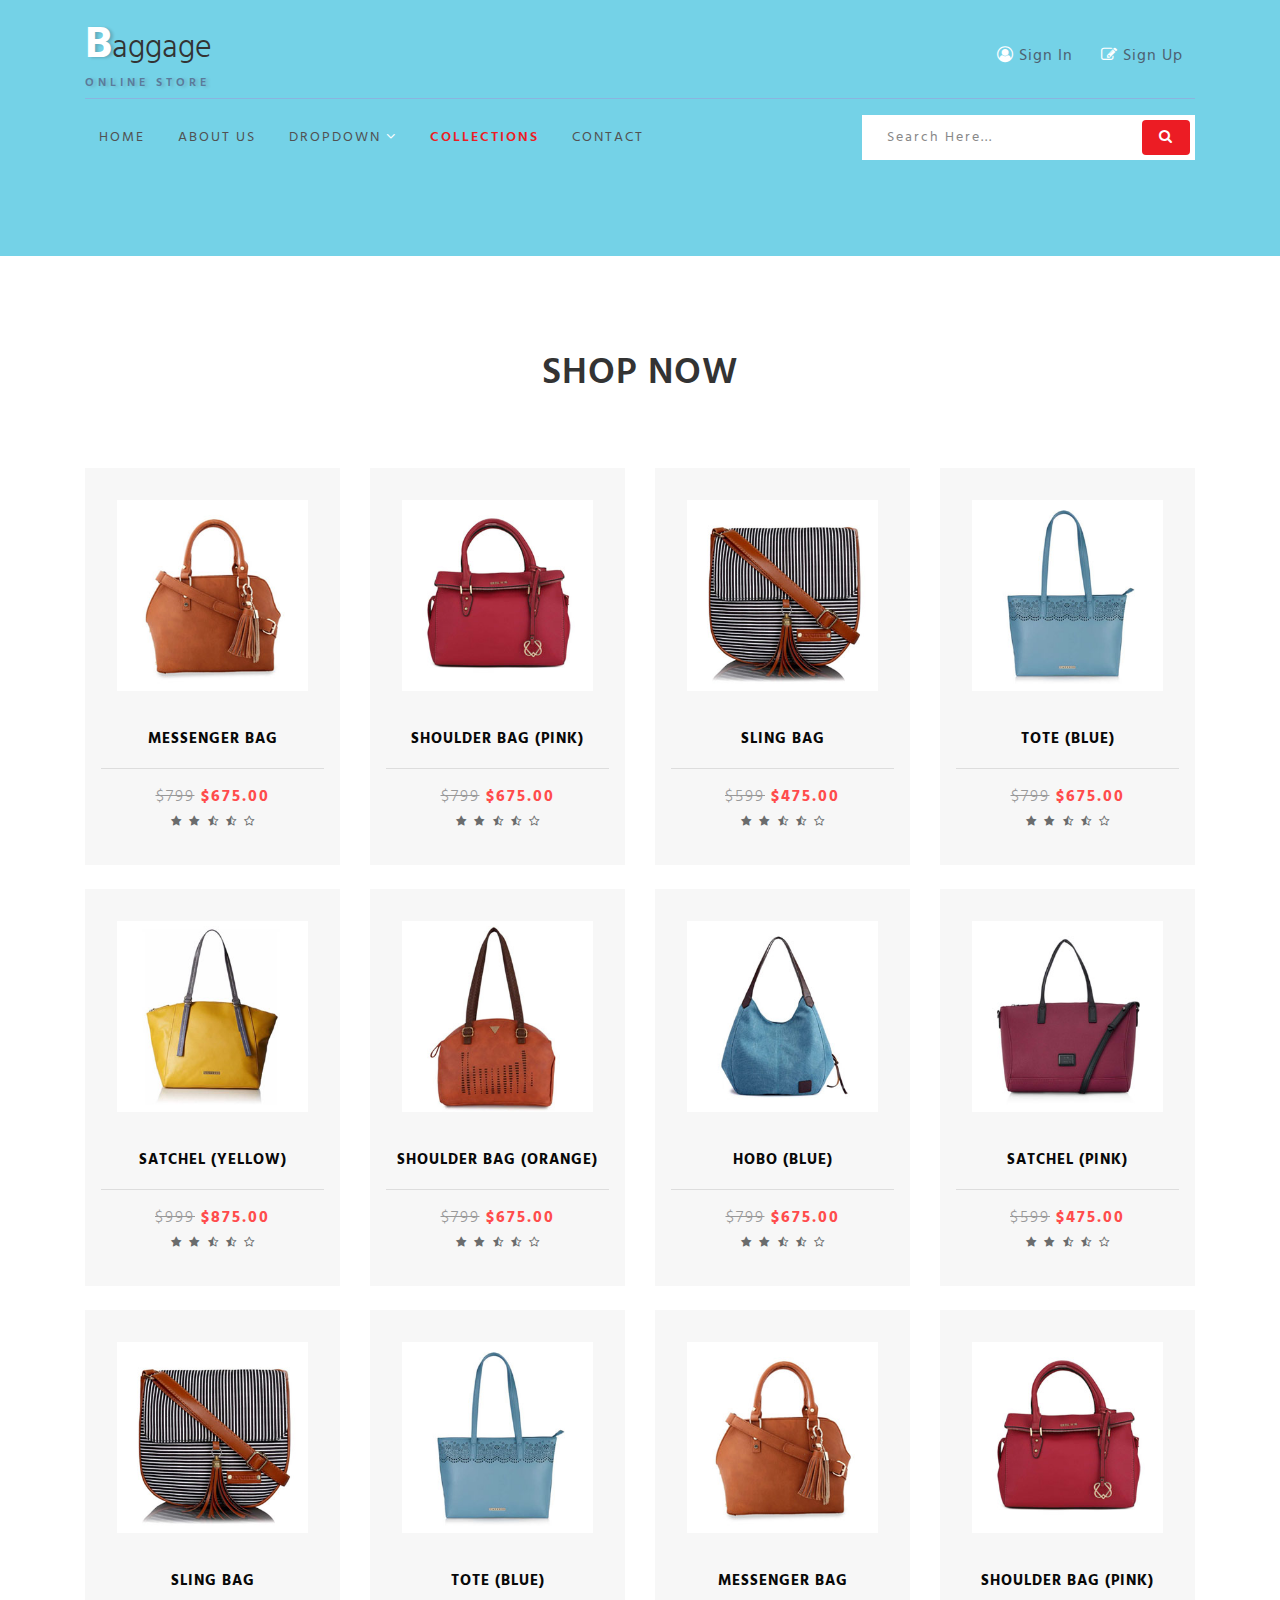
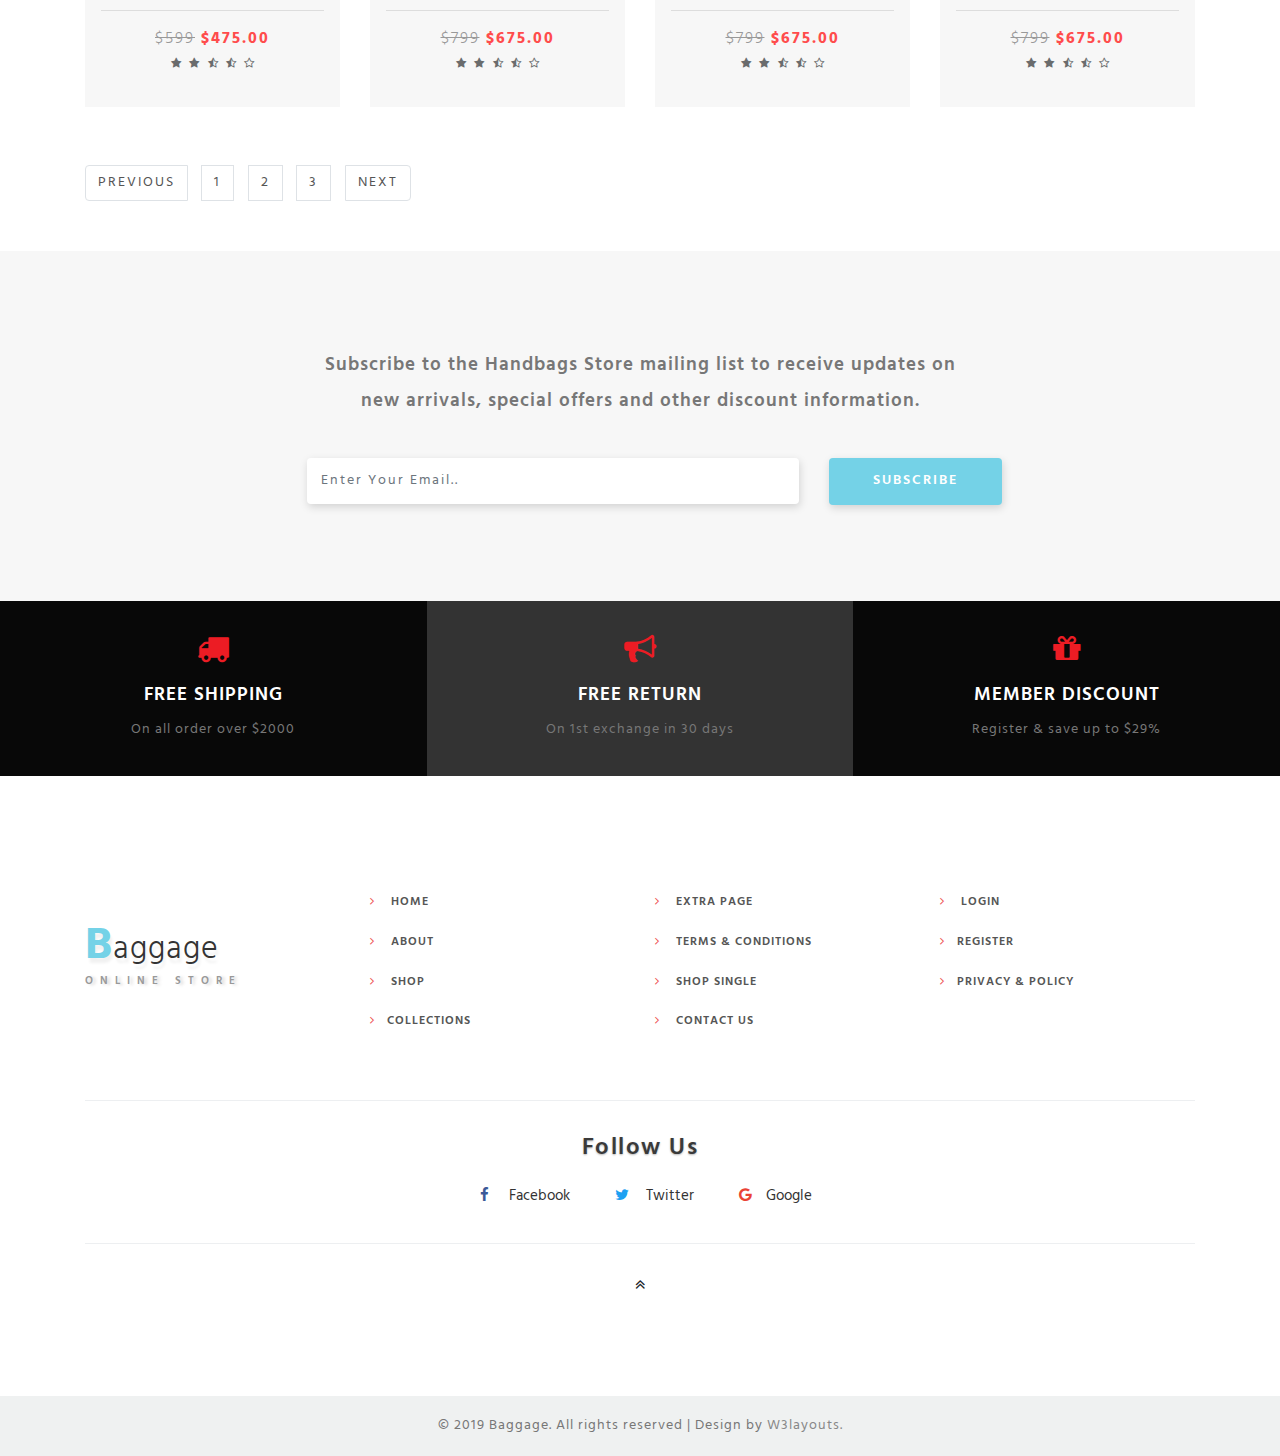
<file: TEMPLATE/web/web/shop.html>
<!--
Author:W3layouts
Author URL: http://w3layouts.com
License: Creative Commons Attribution 3.0 Unported
License URL: http://creativecommons.org/licenses/by/3.0/
-->

<!DOCTYPE html>
<html lang="zxx">

<head>
    <title>Baggage Ecommerce Category Bootstrap Responsive Web Template | Shop :: W3layouts</title>
    <!-- Meta tag Keywords -->
    <meta name="viewport" content="width=device-width, initial-scale=1">
    <meta charset="UTF-8" />
    <meta name="keywords" content="Baggage Responsive web template, Bootstrap Web Templates, Flat Web Templates, Android Compatible web template, Smartphone Compatible web template, free webdesigns for Nokia, Samsung, LG, SonyEricsson, Motorola web design" />
    <script>
        addEventListener("load", function() {
            setTimeout(hideURLbar, 0);
        }, false);

        function hideURLbar() {
            window.scrollTo(0, 1);
        }
    </script>
    <!-- //Meta tag Keywords -->
    <!-- Custom-Files -->
    <link rel="stylesheet" href="css/bootstrap.css">
    <!-- Bootstrap-Core-CSS -->
    <link rel="stylesheet" href="css/style.css" type="text/css" media="all" />
    <!-- Style-CSS -->
    <!-- font-awesome-icons -->
    <link href="css/font-awesome.css" rel="stylesheet">
    <!-- //font-awesome-icons -->
    <!-- /Fonts -->
    <link href="//fonts.googleapis.com/css?family=Hind:300,400,500,600,700" rel="stylesheet">
    <!-- //Fonts -->

</head>

<body>
    <div class="main-sec inner-page">
        <!-- //header -->
        <header class="py-sm-3 pt-3 pb-2" id="home">
            <div class="container">
                <!-- nav -->
                <div class="top-w3pvt d-flex">
                    <div id="logo">
                        <h1> <a href="index.html"><span class="log-w3pvt">B</span>aggage</a> <label class="sub-des">Online Store</label></h1>
                    </div>

                    <div class="forms ml-auto">
                        <a href="login.html" class="btn"><span class="fa fa-user-circle-o"></span> Sign In</a>
                        <a href="register.html" class="btn"><span class="fa fa-pencil-square-o"></span> Sign Up</a>
                    </div>
                </div>
                <div class="nav-top-wthree">
                    <nav>
                        <label for="drop" class="toggle"><span class="fa fa-bars"></span></label>
                        <input type="checkbox" id="drop" />
                        <ul class="menu">
                            <li><a href="index.html">Home</a></li>
                            <li><a href="about.html">About Us</a></li>
                            <li>
                                <!-- First Tier Drop Down -->
                                <label for="drop-2" class="toggle">Dropdown <span class="fa fa-angle-down" aria-hidden="true"></span>
                                </label>
                                <a href="#">Dropdown <span class="fa fa-angle-down" aria-hidden="true"></span></a>
                                <input type="checkbox" id="drop-2" />
                                <ul>
                                    <li><a href="coming.html" class="drop-text">Services</a></li>
                                    <li><a href="about.html" class="drop-text">Features</a></li>
                                    <li><a href="single.html" class="drop-text">Single Page</a></li>

                                </ul>
                            </li>

                            <li class="active"><a href="shop.html">Collections</a></li>
                            <li><a href="contact.html">Contact</a></li>
                        </ul>
                    </nav>
                    <!-- //nav -->
                    <div class="search-form ml-auto">
                        <div class="form-w3layouts-grid">
                            <form action="#" method="post" class="newsletter">
                                <input class="search" type="search" placeholder="Search here..." required="">
                                <button class="form-control btn" value=""><span class="fa fa-search"></span></button>

                            </form>
                        </div>
                    </div>
                    <div class="clearfix"></div>
                </div>
            </div>
        </header>
        <!-- //header -->
    </div>
    <!-- //banner-->
    <!--/banner-bottom -->
    <section class="banner-bottom py-5">
        <div class="container py-5">
            <h3 class="title-wthree mb-lg-5 mb-4 text-center">Shop Now</h3>
            <!--/row-->
            <div class="row shop-wthree-info text-center">
                <div class="col-lg-3 shop-info-grid text-center mt-4">
                    <div class="product-shoe-info shoe">
                        <div class="men-thumb-item">
                            <img src="images/b1.jpg" class="img-fluid" alt="">

                        </div>
                        <div class="item-info-product">
                            <h4>
                                <a href="single.html">Messenger Bag </a>
                            </h4>

                            <div class="product_price">
                                <div class="grid-price">
                                    <span class="money"><span class="line">$799</span> $675.00</span>
                                </div>
                            </div>
                            <ul class="stars">
                                <li><a href="#"><span class="fa fa-star" aria-hidden="true"></span></a></li>
                                <li><a href="#"><span class="fa fa-star" aria-hidden="true"></span></a></li>
                                <li><a href="#"><span class="fa fa-star-half-o" aria-hidden="true"></span></a></li>
                                <li><a href="#"><span class="fa fa-star-half-o" aria-hidden="true"></span></a></li>
                                <li><a href="#"><span class="fa fa-star-o" aria-hidden="true"></span></a></li>
                            </ul>
                        </div>
                    </div>
                </div>
                <div class="col-lg-3 shop-info-grid text-center mt-4">
                    <div class="product-shoe-info shoe">
                        <div class="men-thumb-item">
                            <img src="images/b2.jpg" class="img-fluid" alt="">

                        </div>
                        <div class="item-info-product">
                            <h4>
                                <a href="single.html">Shoulder Bag (Pink) </a>
                            </h4>

                            <div class="product_price">
                                <div class="grid-price">
                                    <span class="money"><span class="line">$799</span> $675.00</span>
                                </div>
                            </div>
                            <ul class="stars">
                                <li><a href="#"><span class="fa fa-star" aria-hidden="true"></span></a></li>
                                <li><a href="#"><span class="fa fa-star" aria-hidden="true"></span></a></li>
                                <li><a href="#"><span class="fa fa-star-half-o" aria-hidden="true"></span></a></li>
                                <li><a href="#"><span class="fa fa-star-half-o" aria-hidden="true"></span></a></li>
                                <li><a href="#"><span class="fa fa-star-o" aria-hidden="true"></span></a></li>
                            </ul>
                        </div>
                    </div>
                </div>
                <div class="col-lg-3 shop-info-grid text-center mt-4">
                    <div class="product-shoe-info shoe">
                        <div class="men-thumb-item">
                            <img src="images/b3.jpg" class="img-fluid" alt="">

                        </div>
                        <div class="item-info-product">
                            <h4>
                                <a href="single.html">Sling Bag </a>
                            </h4>

                            <div class="product_price">
                                <div class="grid-price">
                                    <span class="money"><span class="line">$599</span> $475.00</span>
                                </div>
                            </div>
                            <ul class="stars">
                                <li><a href="#"><span class="fa fa-star" aria-hidden="true"></span></a></li>
                                <li><a href="#"><span class="fa fa-star" aria-hidden="true"></span></a></li>
                                <li><a href="#"><span class="fa fa-star-half-o" aria-hidden="true"></span></a></li>
                                <li><a href="#"><span class="fa fa-star-half-o" aria-hidden="true"></span></a></li>
                                <li><a href="#"><span class="fa fa-star-o" aria-hidden="true"></span></a></li>
                            </ul>
                        </div>
                    </div>
                </div>
                <div class="col-lg-3 shop-info-grid text-center mt-4">
                    <div class="product-shoe-info shoe">
                        <div class="men-thumb-item">
                            <img src="images/b4.jpg" class="img-fluid" alt="">

                        </div>
                        <div class="item-info-product">
                            <h4>
                                <a href="single.html">Tote (Blue) </a>
                            </h4>

                            <div class="product_price">
                                <div class="grid-price">
                                    <span class="money"><span class="line">$799</span> $675.00</span>
                                </div>
                            </div>
                            <ul class="stars">
                                <li><a href="#"><span class="fa fa-star" aria-hidden="true"></span></a></li>
                                <li><a href="#"><span class="fa fa-star" aria-hidden="true"></span></a></li>
                                <li><a href="#"><span class="fa fa-star-half-o" aria-hidden="true"></span></a></li>
                                <li><a href="#"><span class="fa fa-star-half-o" aria-hidden="true"></span></a></li>
                                <li><a href="#"><span class="fa fa-star-o" aria-hidden="true"></span></a></li>
                            </ul>
                        </div>
                    </div>
                </div>

            </div>
            <!--//row-->
            <!--/row1-->
            <div class="row shop-wthree-info text-center">
                <div class="col-lg-3 shop-info-grid text-center mt-4">
                    <div class="product-shoe-info shoe">
                        <div class="men-thumb-item">
                            <img src="images/b5.jpg" class="img-fluid" alt="">

                        </div>
                        <div class="item-info-product">
                            <h4>
                                <a href="single.html">Satchel (Yellow) </a>
                            </h4>

                            <div class="product_price">
                                <div class="grid-price">
                                    <span class="money"><span class="line">$999</span> $875.00</span>
                                </div>
                            </div>
                            <ul class="stars">
                                <li><a href="#"><span class="fa fa-star" aria-hidden="true"></span></a></li>
                                <li><a href="#"><span class="fa fa-star" aria-hidden="true"></span></a></li>
                                <li><a href="#"><span class="fa fa-star-half-o" aria-hidden="true"></span></a></li>
                                <li><a href="#"><span class="fa fa-star-half-o" aria-hidden="true"></span></a></li>
                                <li><a href="#"><span class="fa fa-star-o" aria-hidden="true"></span></a></li>
                            </ul>
                        </div>
                    </div>
                </div>
                <div class="col-lg-3 shop-info-grid text-center mt-4">
                    <div class="product-shoe-info shoe">
                        <div class="men-thumb-item">
                            <img src="images/b6.jpg" class="img-fluid" alt="">

                        </div>
                        <div class="item-info-product">
                            <h4>
                                <a href="single.html">Shoulder Bag (Orange)</a>
                            </h4>

                            <div class="product_price">
                                <div class="grid-price">
                                    <span class="money"><span class="line">$799</span> $675.00</span>
                                </div>
                            </div>
                            <ul class="stars">
                                <li><a href="#"><span class="fa fa-star" aria-hidden="true"></span></a></li>
                                <li><a href="#"><span class="fa fa-star" aria-hidden="true"></span></a></li>
                                <li><a href="#"><span class="fa fa-star-half-o" aria-hidden="true"></span></a></li>
                                <li><a href="#"><span class="fa fa-star-half-o" aria-hidden="true"></span></a></li>
                                <li><a href="#"><span class="fa fa-star-o" aria-hidden="true"></span></a></li>
                            </ul>
                        </div>
                    </div>
                </div>
                <div class="col-lg-3 shop-info-grid text-center mt-4">
                    <div class="product-shoe-info shoe">
                        <div class="men-thumb-item">
                            <img src="images/b8.jpg" class="img-fluid" alt="">

                        </div>
                        <div class="item-info-product">
                            <h4>
                                <a href="single.html">Hobo (Blue) </a>
                            </h4>

                            <div class="product_price">
                                <div class="grid-price">
                                    <span class="money"><span class="line">$799</span> $675.00</span>
                                </div>
                            </div>
                            <ul class="stars">
                                <li><a href="#"><span class="fa fa-star" aria-hidden="true"></span></a></li>
                                <li><a href="#"><span class="fa fa-star" aria-hidden="true"></span></a></li>
                                <li><a href="#"><span class="fa fa-star-half-o" aria-hidden="true"></span></a></li>
                                <li><a href="#"><span class="fa fa-star-half-o" aria-hidden="true"></span></a></li>
                                <li><a href="#"><span class="fa fa-star-o" aria-hidden="true"></span></a></li>
                            </ul>
                        </div>
                    </div>
                </div>
                <div class="col-lg-3 shop-info-grid text-center mt-4">
                    <div class="product-shoe-info shoe">
                        <div class="men-thumb-item">
                            <img src="images/b7.jpg" class="img-fluid" alt="">

                        </div>
                        <div class="item-info-product">
                            <h4>
                                <a href="single.html">Satchel (Pink)</a>
                            </h4>

                            <div class="product_price">
                                <div class="grid-price">
                                    <span class="money"><span class="line">$599</span> $475.00</span>
                                </div>
                            </div>
                            <ul class="stars">
                                <li><a href="#"><span class="fa fa-star" aria-hidden="true"></span></a></li>
                                <li><a href="#"><span class="fa fa-star" aria-hidden="true"></span></a></li>
                                <li><a href="#"><span class="fa fa-star-half-o" aria-hidden="true"></span></a></li>
                                <li><a href="#"><span class="fa fa-star-half-o" aria-hidden="true"></span></a></li>
                                <li><a href="#"><span class="fa fa-star-o" aria-hidden="true"></span></a></li>
                            </ul>
                        </div>
                    </div>
                </div>


            </div>

            <!--//row1-->
            <!--/row-->
            <div class="row shop-wthree-info text-center mb-5">
                <div class="col-lg-3 shop-info-grid text-center mt-4">
                    <div class="product-shoe-info shoe">
                        <div class="men-thumb-item">
                            <img src="images/b3.jpg" class="img-fluid" alt="">

                        </div>
                        <div class="item-info-product">
                            <h4>
                                <a href="single.html">Sling Bag </a>
                            </h4>

                            <div class="product_price">
                                <div class="grid-price">
                                    <span class="money"><span class="line">$599</span> $475.00</span>
                                </div>
                            </div>
                            <ul class="stars">
                                <li><a href="#"><span class="fa fa-star" aria-hidden="true"></span></a></li>
                                <li><a href="#"><span class="fa fa-star" aria-hidden="true"></span></a></li>
                                <li><a href="#"><span class="fa fa-star-half-o" aria-hidden="true"></span></a></li>
                                <li><a href="#"><span class="fa fa-star-half-o" aria-hidden="true"></span></a></li>
                                <li><a href="#"><span class="fa fa-star-o" aria-hidden="true"></span></a></li>
                            </ul>
                        </div>
                    </div>
                </div>
                <div class="col-lg-3 shop-info-grid text-center mt-4">
                    <div class="product-shoe-info shoe">
                        <div class="men-thumb-item">
                            <img src="images/b4.jpg" class="img-fluid" alt="">

                        </div>
                        <div class="item-info-product">
                            <h4>
                                <a href="single.html">Tote (Blue) </a>
                            </h4>

                            <div class="product_price">
                                <div class="grid-price">
                                    <span class="money"><span class="line">$799</span> $675.00</span>
                                </div>
                            </div>
                            <ul class="stars">
                                <li><a href="#"><span class="fa fa-star" aria-hidden="true"></span></a></li>
                                <li><a href="#"><span class="fa fa-star" aria-hidden="true"></span></a></li>
                                <li><a href="#"><span class="fa fa-star-half-o" aria-hidden="true"></span></a></li>
                                <li><a href="#"><span class="fa fa-star-half-o" aria-hidden="true"></span></a></li>
                                <li><a href="#"><span class="fa fa-star-o" aria-hidden="true"></span></a></li>
                            </ul>
                        </div>
                    </div>
                </div>


                <div class="col-lg-3 shop-info-grid text-center mt-4">
                    <div class="product-shoe-info shoe">
                        <div class="men-thumb-item">
                            <img src="images/b1.jpg" class="img-fluid" alt="">

                        </div>
                        <div class="item-info-product">
                            <h4>
                                <a href="single.html">Messenger Bag </a>
                            </h4>

                            <div class="product_price">
                                <div class="grid-price">
                                    <span class="money"><span class="line">$799</span> $675.00</span>
                                </div>
                            </div>
                            <ul class="stars">
                                <li><a href="#"><span class="fa fa-star" aria-hidden="true"></span></a></li>
                                <li><a href="#"><span class="fa fa-star" aria-hidden="true"></span></a></li>
                                <li><a href="#"><span class="fa fa-star-half-o" aria-hidden="true"></span></a></li>
                                <li><a href="#"><span class="fa fa-star-half-o" aria-hidden="true"></span></a></li>
                                <li><a href="#"><span class="fa fa-star-o" aria-hidden="true"></span></a></li>
                            </ul>
                        </div>
                    </div>
                </div>
                <div class="col-lg-3 shop-info-grid text-center mt-4">
                    <div class="product-shoe-info shoe">
                        <div class="men-thumb-item">
                            <img src="images/b2.jpg" class="img-fluid" alt="">

                        </div>
                        <div class="item-info-product">
                            <h4>
                                <a href="single.html">Shoulder Bag (Pink) </a>
                            </h4>

                            <div class="product_price">
                                <div class="grid-price">
                                    <span class="money"><span class="line">$799</span> $675.00</span>
                                </div>
                            </div>
                            <ul class="stars">
                                <li><a href="#"><span class="fa fa-star" aria-hidden="true"></span></a></li>
                                <li><a href="#"><span class="fa fa-star" aria-hidden="true"></span></a></li>
                                <li><a href="#"><span class="fa fa-star-half-o" aria-hidden="true"></span></a></li>
                                <li><a href="#"><span class="fa fa-star-half-o" aria-hidden="true"></span></a></li>
                                <li><a href="#"><span class="fa fa-star-o" aria-hidden="true"></span></a></li>
                            </ul>
                        </div>
                    </div>
                </div>

                <!--//row-->
            </div>
            <nav aria-label="Page navigation example mt-5">
                <ul class="pagination">
                    <li class="page-item">
                        <a class="page-link" href="#">Previous</a>
                    </li>
                    <li class="page-item">
                        <a class="page-link" href="#">1</a>
                    </li>
                    <li class="page-item">
                        <a class="page-link" href="#">2</a>
                    </li>
                    <li class="page-item">
                        <a class="page-link" href="#">3</a>
                    </li>
                    <li class="page-item">
                        <a class="page-link" href="#">Next</a>
                    </li>
                </ul>
            </nav>
        </div>
    </section>
    <!-- /banner-bottom -->
    <!--/newsletter -->
    <section class="newsletter-w3pvt py-5">
        <div class="container py-md-5">
            <form method="post" action="#">
                <p class="text-center">Subscribe to the Handbags Store mailing list to receive updates on new arrivals, special offers and other discount information.</p>
               <div class="row subscribe-sec">
                    <div class="col-md-9">
                        <input type="email" class="form-control" id="email" placeholder="Enter Your Email.." name="email" required="">

                    </div>
                    <div class="col-md-3">

                        <button type="submit" class="btn submit">Subscribe</button>
                    </div>

                </div>

            </form>
        </div>
    </section>
    <!--//newsletter -->
    <!--/shipping-->
    <section class="shipping-wthree">
        <div class="shiopping-grids d-lg-flex">
            <div class="col-lg-4 shiopping-w3pvt-gd text-center">
                <div class="icon-gd"><span class="fa fa-truck" aria-hidden="true"></span>
                </div>
                <div class="icon-gd-info">
                    <h3>FREE SHIPPING</h3>
                    <p>On all order over $2000</p>
                </div>
            </div>
            <div class="col-lg-4 shiopping-w3pvt-gd sec text-center">
                <div class="icon-gd"><span class="fa fa-bullhorn" aria-hidden="true"></span></div>
                <div class="icon-gd-info">
                    <h3>FREE RETURN</h3>
                    <p>On 1st exchange in 30 days</p>
                </div>
            </div>
            <div class="col-lg-4 shiopping-w3pvt-gd text-center">
                <div class="icon-gd"> <span class="fa fa-gift" aria-hidden="true"></span></div>
                <div class="icon-gd-info">
                    <h3>MEMBER DISCOUNT</h3>
                    <p>Register &amp; save up to $29%</p>
                </div>

            </div>
        </div>

    </section>
    <!--//shipping-->
    <!-- footer -->
    <div class="footer_agileinfo_topf py-5">
        <div class="container py-md-5">
            <div class="row">
                <div class="col-lg-3 footer_wthree_gridf mt-lg-5">
                    <h2><a href="index.html"><span>B</span>aggage
                        </a> </h2>
                    <label class="sub-des2">Online Store</label>
                </div>
                <div class="col-lg-3 footer_wthree_gridf mt-md-0 mt-4">
                    <ul class="footer_wthree_gridf_list">
                        <li>
                            <a href="index.html"><span class="fa fa-angle-right" aria-hidden="true"></span> Home</a>
                        </li>
                        <li>
                            <a href="about.html"><span class="fa fa-angle-right" aria-hidden="true"></span> About</a>
                        </li>
                        <li>
                            <a href="shop.html"><span class="fa fa-angle-right" aria-hidden="true"></span> Shop</a>
                        </li>
                        <li>
                            <a href="shop.html"><span class="fa fa-angle-right" aria-hidden="true"></span>Collections</a>
                        </li>

                    </ul>
                </div>
                <div class="col-lg-3 footer_wthree_gridf mt-md-0 mt-sm-4 mt-3">
                    <ul class="footer_wthree_gridf_list">
                        <li>
                            <a href="single.html"><span class="fa fa-angle-right" aria-hidden="true"></span> Extra Page</a>
                        </li>

                        <li>
                            <a href="#"><span class="fa fa-angle-right" aria-hidden="true"></span> Terms & Conditions</a>
                        </li>
                        <li>
                            <a href="single.html"><span class="fa fa-angle-right" aria-hidden="true"></span> Shop Single</a>
                        </li>
                        <li>
                            <a href="contact.html"><span class="fa fa-angle-right" aria-hidden="true"></span> Contact Us</a>
                        </li>
                    </ul>
                </div>

                <div class="col-lg-3 footer_wthree_gridf mt-md-0 mt-sm-4 mt-3">
                    <ul class="footer_wthree_gridf_list">
                        <li>
                            <a href="login.html"><span class="fa fa-angle-right" aria-hidden="true"></span> Login </a>
                        </li>

                        <li>
                            <a href="register.html"><span class="fa fa-angle-right" aria-hidden="true"></span>Register</a>
                        </li>
                        <li>
                            <a href="#"><span class="fa fa-angle-right" aria-hidden="true"></span>Privacy & Policy</a>
                        </li>

                    </ul>
                </div>
            </div>

            <div class="w3ls-fsocial-grid">
                <h3 class="sub-w3ls-headf">Follow Us</h3>
                <div class="social-ficons">
                    <ul>
                        <li><a href="#"><span class="fa fa-facebook"></span> Facebook</a></li>
                        <li><a href="#"><span class="fa fa-twitter"></span> Twitter</a></li>
                        <li><a href="#"><span class="fa fa-google"></span>Google</a></li>
                    </ul>
                </div>
            </div>
            <div class="move-top text-center mt-lg-4 mt-3">
                <a href="#home"><span class="fa fa-angle-double-up" aria-hidden="true"></span></a>
            </div>
        </div>
    </div>
    <!-- //footer -->
    <!-- copyright -->
    <div class="cpy-right text-center py-3">
        <p>© 2019 Baggage. All rights reserved | Design by
            <a href="http://w3layouts.com"> W3layouts.</a>
        </p>
    </div>
    <!-- //copyright -->

</body>

</html>
</file>
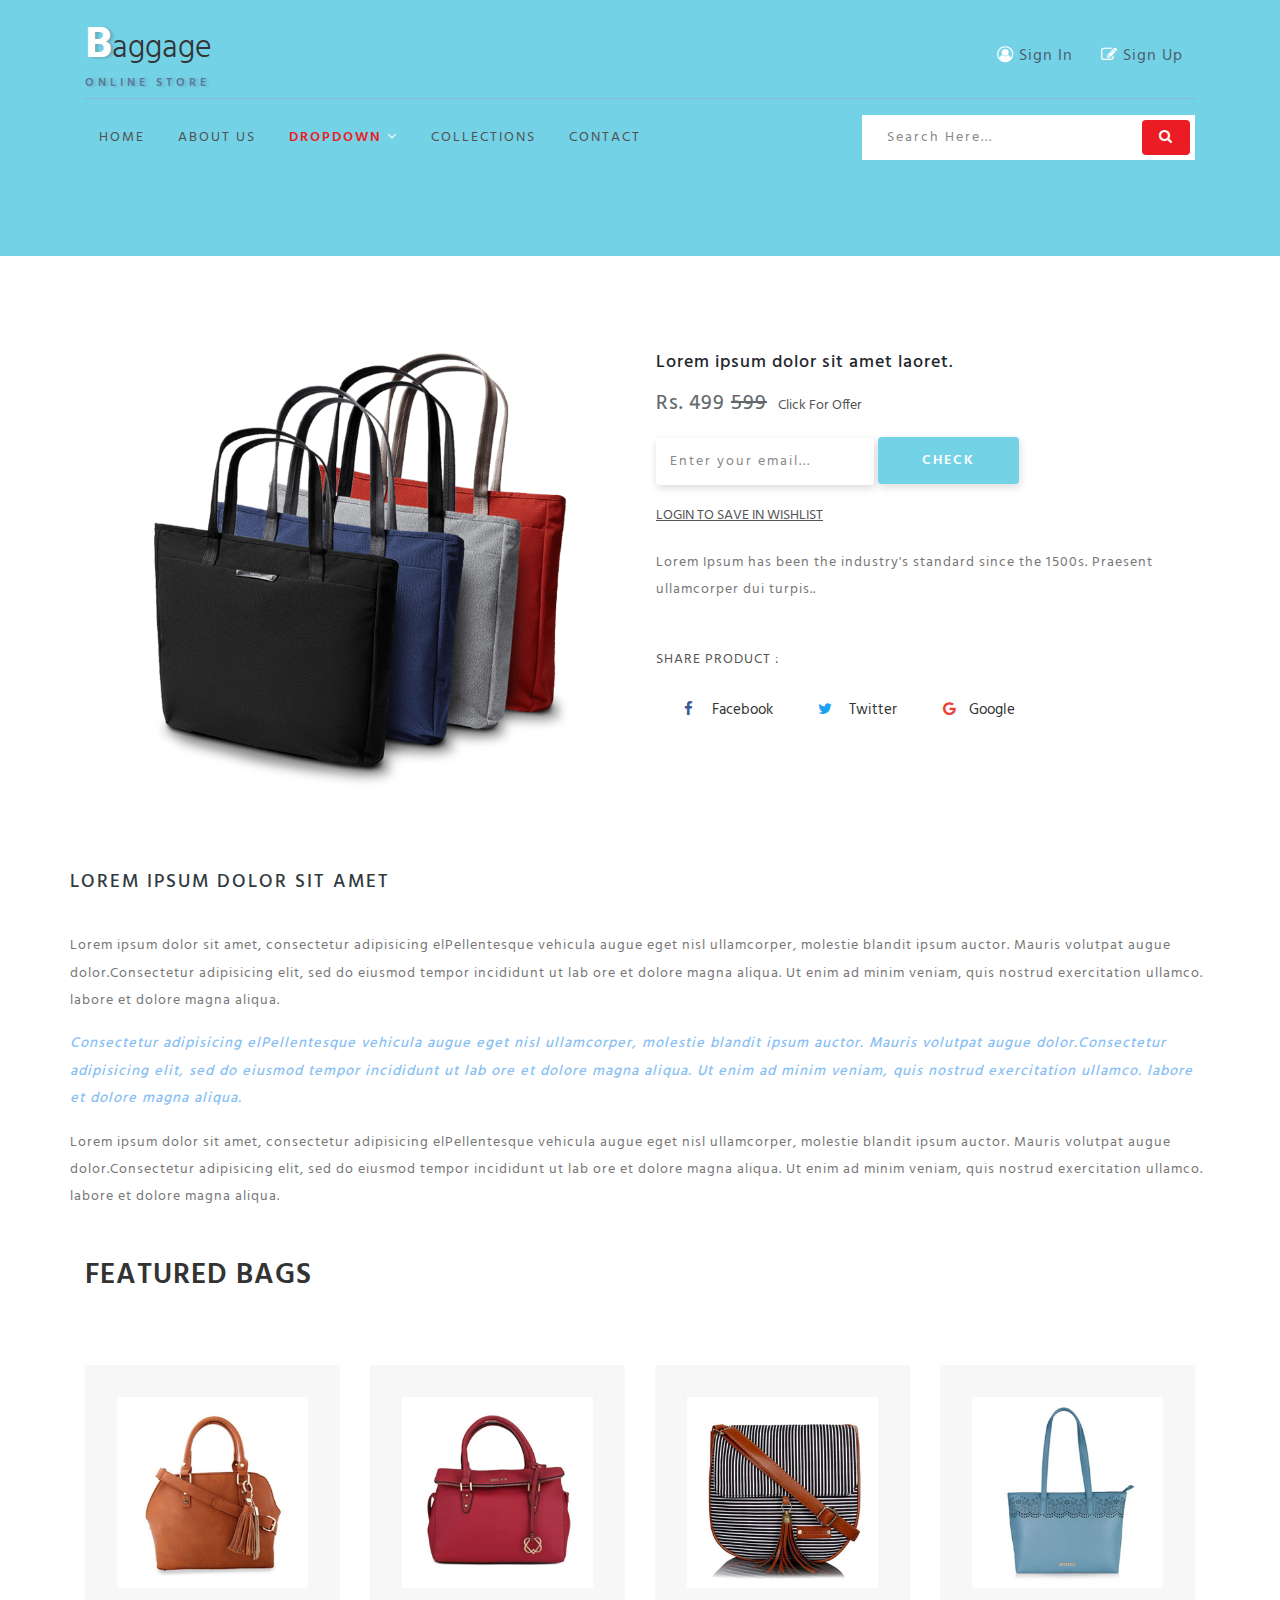
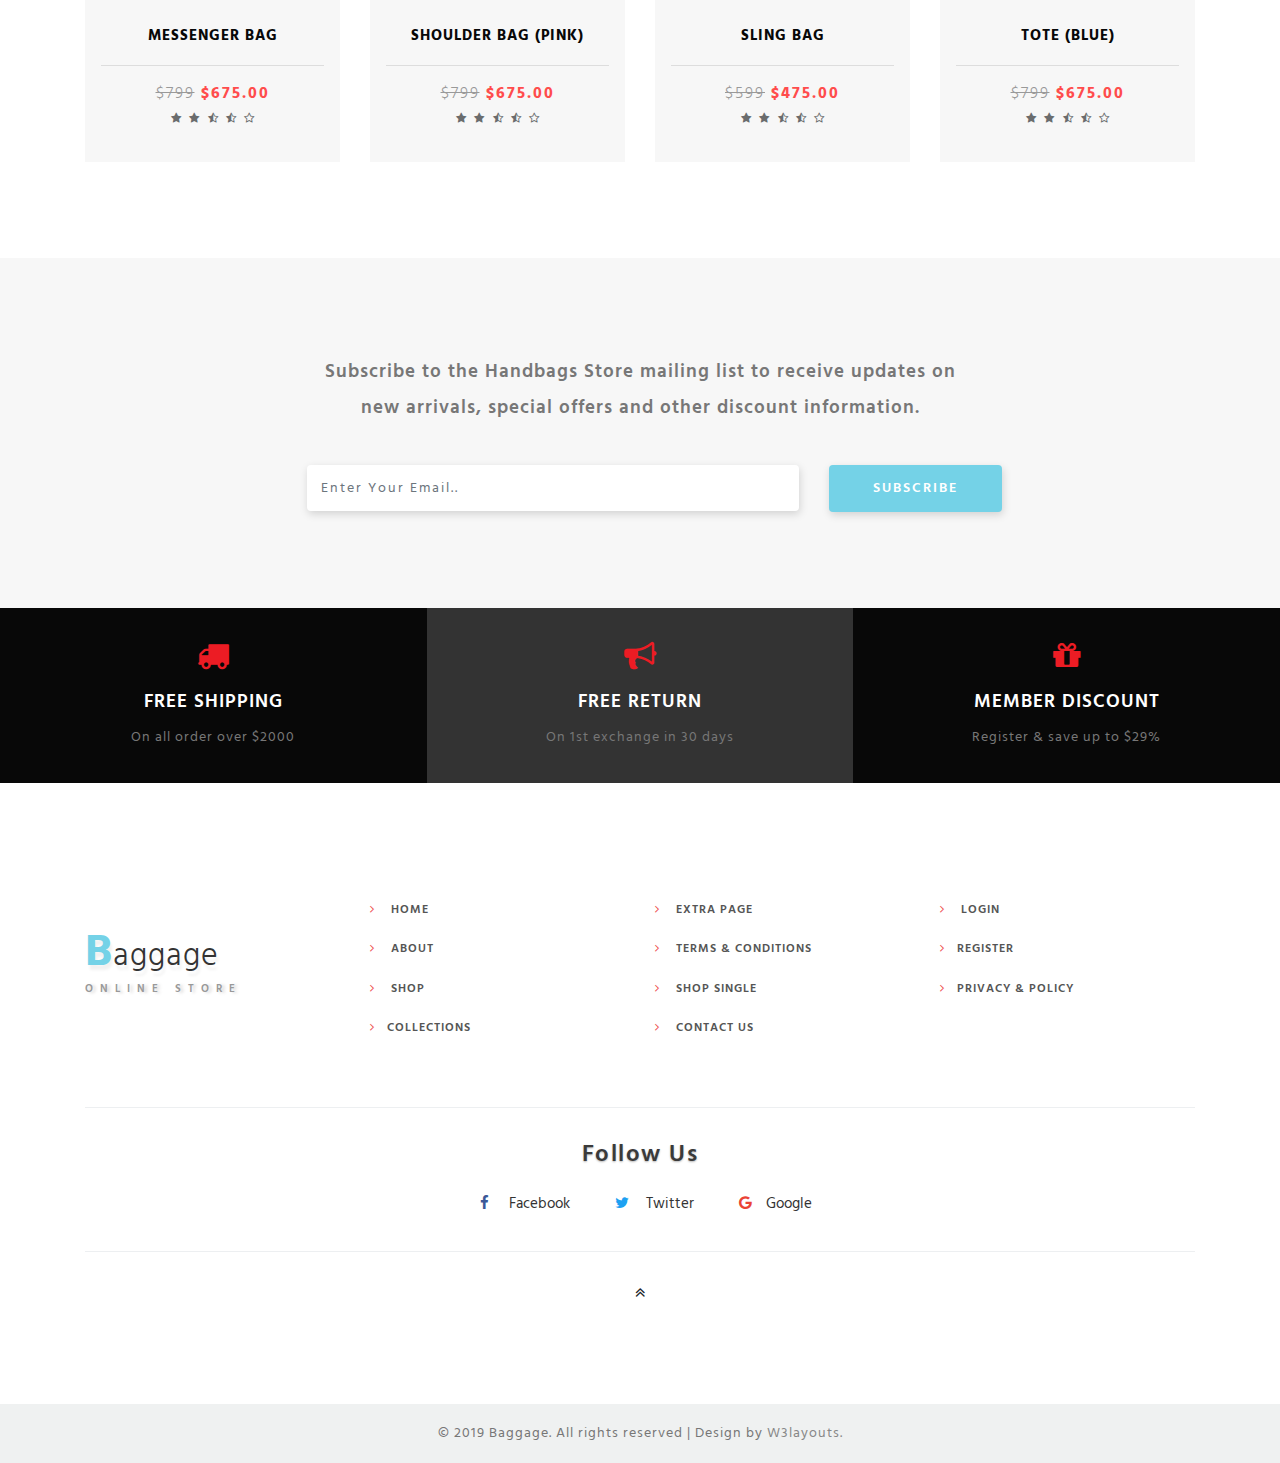
<file: TEMPLATE/web/web/single.html>
<!--
Author:W3layouts
Author URL: http://w3layouts.com
License: Creative Commons Attribution 3.0 Unported
License URL: http://creativecommons.org/licenses/by/3.0/
-->

<!DOCTYPE html>
<html lang="zxx">

<head>
    <title>Baggage Ecommerce Category Bootstrap Responsive Web Template | Single :: W3layouts</title>
    <!-- Meta tag Keywords -->
    <meta name="viewport" content="width=device-width, initial-scale=1">
    <meta charset="UTF-8" />
    <meta name="keywords" content="Baggage Responsive web template, Bootstrap Web Templates, Flat Web Templates, Android Compatible web template, Smartphone Compatible web template, free webdesigns for Nokia, Samsung, LG, SonyEricsson, Motorola web design" />
    <script>
        addEventListener("load", function() {
            setTimeout(hideURLbar, 0);
        }, false);

        function hideURLbar() {
            window.scrollTo(0, 1);
        }
    </script>
    <!-- //Meta tag Keywords -->
    <!-- Custom-Files -->
    <link rel="stylesheet" href="css/bootstrap.css">
    <!-- Bootstrap-Core-CSS -->
    <link rel="stylesheet" href="css/style.css" type="text/css" media="all" />
    <!-- Style-CSS -->
    <!-- font-awesome-icons -->
    <link href="css/font-awesome.css" rel="stylesheet">
    <!-- //font-awesome-icons -->
    <!-- /Fonts -->
    <link href="//fonts.googleapis.com/css?family=Hind:300,400,500,600,700" rel="stylesheet">
    <!-- //Fonts -->

</head>

<body>
    <div class="main-sec inner-page">
        <!-- //header -->
        <header class="py-sm-3 pt-3 pb-2" id="home">
            <div class="container">
                <!-- nav -->
                <div class="top-w3pvt d-flex">
                    <div id="logo">
                        <h1> <a href="index.html"><span class="log-w3pvt">B</span>aggage</a> <label class="sub-des">Online Store</label></h1>
                    </div>

                    <div class="forms ml-auto">
                        <a href="login.html" class="btn"><span class="fa fa-user-circle-o"></span> Sign In</a>
                        <a href="register.html" class="btn"><span class="fa fa-pencil-square-o"></span> Sign Up</a>
                    </div>
                </div>
                <div class="nav-top-wthree">
                    <nav>
                        <label for="drop" class="toggle"><span class="fa fa-bars"></span></label>
                        <input type="checkbox" id="drop" />
                        <ul class="menu">
                            <li><a href="index.html">Home</a></li>
                            <li><a href="about.html">About Us</a></li>
                            <li class="active">
                                <!-- First Tier Drop Down -->
                                <label for="drop-2" class="toggle">Dropdown <span class="fa fa-angle-down" aria-hidden="true"></span>
                                </label>
                                <a href="#">Dropdown <span class="fa fa-angle-down" aria-hidden="true"></span></a>
                                <input type="checkbox" id="drop-2" />
                                <ul>
                                    <li><a href="coming.html" class="drop-text">Services</a></li>
                                    <li><a href="about.html" class="drop-text">Features</a></li>
                                    <li><a href="single.html" class="drop-text">Single Page</a></li>

                                </ul>
                            </li>

                            <li><a href="shop.html">Collections</a></li>
                            <li><a href="contact.html">Contact</a></li>
                        </ul>
                    </nav>
                    <!-- //nav -->
                    <div class="search-form ml-auto">
                        <div class="form-w3layouts-grid">
                            <form action="#" method="post" class="newsletter">
                                <input class="search" type="search" placeholder="Search here..." required="">
                                <button class="form-control btn" value=""><span class="fa fa-search"></span></button>

                            </form>
                        </div>
                    </div>
                    <div class="clearfix"></div>
                </div>
            </div>
        </header>
        <!-- //header -->
    </div>
    <!-- //banner-->
    <!--/banner-bottom -->
    <section class="banner-bottom py-5">
        <div class="container py-md-5">
            <!-- product right -->
            <div class="left-ads-display wthree">
                <div class="row">
                    <div class="desc1-left col-md-6">
                        <img src="images/bag1.png" class="img-fluid" alt="">
                    </div>
                    <div class="desc1-right col-md-6 pl-lg-3">
                        <h3>Lorem ipsum dolor sit amet laoret.</h3>
                        <h5>Rs. 499 <span>599</span> <a href="#">Click for offer</a></h5>
                        <div class="available mt-3">
                            <form action="#" method="post" class="w3pvt-newsletter subscribe-sec">
                                <input type="email" name="Email" placeholder="Enter your email..." required="">
                                <button class="btn submit">Check</button>

                            </form>
                            <span><a href="#">login to save in wishlist </a></span>
                            <p>Lorem Ipsum has been the industry's standard since the 1500s. Praesent ullamcorper dui turpis.. </p>
                        </div>
                        <div class="share-desc mt-5">
                            <div class="share text-left">
                                <h4>Share Product :</h4>
                                <div class="social-ficons mt-4">
                                    <ul>
                                        <li><a href="#"><span class="fa fa-facebook"></span> Facebook</a></li>
                                        <li><a href="#"><span class="fa fa-twitter"></span> Twitter</a></li>
                                        <li><a href="#"><span class="fa fa-google"></span>Google</a></li>
                                    </ul>
                                </div>
                            </div>
                            <div class="clearfix"></div>
                        </div>
                    </div>


                </div>
                <div class="row sub-para-w3pvt my-5">

                    <h3 class="shop-sing">Lorem ipsum dolor sit amet</h3>
                    <p>Lorem ipsum dolor sit amet, consectetur adipisicing elPellentesque vehicula augue eget nisl ullamcorper, molestie blandit ipsum auctor. Mauris volutpat augue dolor.Consectetur adipisicing elit, sed do eiusmod tempor incididunt ut lab ore et dolore magna aliqua. Ut enim ad minim veniam, quis nostrud exercitation ullamco. labore et dolore magna aliqua.</p>
                    <p class="mt-3 italic-blue">Consectetur adipisicing elPellentesque vehicula augue eget nisl ullamcorper, molestie blandit ipsum auctor. Mauris volutpat augue dolor.Consectetur adipisicing elit, sed do eiusmod tempor incididunt ut lab ore et dolore magna aliqua. Ut enim ad minim veniam, quis nostrud exercitation ullamco. labore et dolore magna aliqua.</p>
                    <p class="mt-3">Lorem ipsum dolor sit amet, consectetur adipisicing elPellentesque vehicula augue eget nisl ullamcorper, molestie blandit ipsum auctor. Mauris volutpat augue dolor.Consectetur adipisicing elit, sed do eiusmod tempor incididunt ut lab ore et dolore magna aliqua. Ut enim ad minim veniam, quis nostrud exercitation ullamco. labore et dolore magna aliqua.</p>
                </div>


                <!--/row-->
                <h3 class="title-wthree-single my-lg-5 my-4 text-left">Featured Bags</h3>
                <div class="row shop-wthree-info text-center">
                    <div class="col-md-3 shop-info-grid text-center mt-4">
                        <div class="product-shoe-info shoe">
                            <div class="men-thumb-item">
                                <img src="images/b1.jpg" class="img-fluid" alt="">

                            </div>
                            <div class="item-info-product">
                                <h4>
                                    <a href="single.html">Messenger Bag </a>
                                </h4>

                                <div class="product_price">
                                    <div class="grid-price">
                                        <span class="money"><span class="line">$799</span> $675.00</span>
                                    </div>
                                </div>
                                <ul class="stars">
                                    <li><a href="#"><span class="fa fa-star" aria-hidden="true"></span></a></li>
                                    <li><a href="#"><span class="fa fa-star" aria-hidden="true"></span></a></li>
                                    <li><a href="#"><span class="fa fa-star-half-o" aria-hidden="true"></span></a></li>
                                    <li><a href="#"><span class="fa fa-star-half-o" aria-hidden="true"></span></a></li>
                                    <li><a href="#"><span class="fa fa-star-o" aria-hidden="true"></span></a></li>
                                </ul>
                            </div>
                        </div>
                    </div>
                    <div class="col-md-3 shop-info-grid text-center mt-4">
                        <div class="product-shoe-info shoe">
                            <div class="men-thumb-item">
                                <img src="images/b2.jpg" class="img-fluid" alt="">

                            </div>
                            <div class="item-info-product">
                                <h4>
                                    <a href="single.html">Shoulder Bag (Pink) </a>
                                </h4>

                                <div class="product_price">
                                    <div class="grid-price">
                                        <span class="money"><span class="line">$799</span> $675.00</span>
                                    </div>
                                </div>
                                <ul class="stars">
                                    <li><a href="#"><span class="fa fa-star" aria-hidden="true"></span></a></li>
                                    <li><a href="#"><span class="fa fa-star" aria-hidden="true"></span></a></li>
                                    <li><a href="#"><span class="fa fa-star-half-o" aria-hidden="true"></span></a></li>
                                    <li><a href="#"><span class="fa fa-star-half-o" aria-hidden="true"></span></a></li>
                                    <li><a href="#"><span class="fa fa-star-o" aria-hidden="true"></span></a></li>
                                </ul>
                            </div>
                        </div>
                    </div>
                    <div class="col-md-3 shop-info-grid text-center mt-4">
                        <div class="product-shoe-info shoe">
                            <div class="men-thumb-item">
                                <img src="images/b3.jpg" class="img-fluid" alt="">

                            </div>
                            <div class="item-info-product">
                                <h4>
                                    <a href="single.html">Sling Bag </a>
                                </h4>

                                <div class="product_price">
                                    <div class="grid-price">
                                        <span class="money"><span class="line">$599</span> $475.00</span>
                                    </div>
                                </div>
                                <ul class="stars">
                                    <li><a href="#"><span class="fa fa-star" aria-hidden="true"></span></a></li>
                                    <li><a href="#"><span class="fa fa-star" aria-hidden="true"></span></a></li>
                                    <li><a href="#"><span class="fa fa-star-half-o" aria-hidden="true"></span></a></li>
                                    <li><a href="#"><span class="fa fa-star-half-o" aria-hidden="true"></span></a></li>
                                    <li><a href="#"><span class="fa fa-star-o" aria-hidden="true"></span></a></li>
                                </ul>
                            </div>
                        </div>
                    </div>
                    <div class="col-md-3 shop-info-grid text-center mt-4">
                        <div class="product-shoe-info shoe">
                            <div class="men-thumb-item">
                                <img src="images/b4.jpg" class="img-fluid" alt="">

                            </div>
                            <div class="item-info-product">
                                <h4>
                                    <a href="single.html">Tote (Blue) </a>
                                </h4>

                                <div class="product_price">
                                    <div class="grid-price">
                                        <span class="money"><span class="line">$799</span> $675.00</span>
                                    </div>
                                </div>
                                <ul class="stars">
                                    <li><a href="#"><span class="fa fa-star" aria-hidden="true"></span></a></li>
                                    <li><a href="#"><span class="fa fa-star" aria-hidden="true"></span></a></li>
                                    <li><a href="#"><span class="fa fa-star-half-o" aria-hidden="true"></span></a></li>
                                    <li><a href="#"><span class="fa fa-star-half-o" aria-hidden="true"></span></a></li>
                                    <li><a href="#"><span class="fa fa-star-o" aria-hidden="true"></span></a></li>
                                </ul>
                            </div>
                        </div>
                    </div>

                </div>
                <!--//row-->

            </div>
        </div>
    </section>
    <!-- /banner-bottom -->
    <!--/newsletter -->
    <section class="newsletter-w3pvt py-5">
        <div class="container py-md-5">
            <form method="post" action="#">
                <p class="text-center">Subscribe to the Handbags Store mailing list to receive updates on new arrivals, special offers and other discount information.</p>
                <div class="row subscribe-sec">
                    <div class="col-md-9">
                        <input type="email" class="form-control" id="email" placeholder="Enter Your Email.." name="email" required="">

                    </div>
                    <div class="col-md-3">

                        <button type="submit" class="btn submit">Subscribe</button>
                    </div>

                </div>

            </form>
        </div>
    </section>
    <!--//newsletter -->
    <!--/shipping-->
    <section class="shipping-wthree">
        <div class="shiopping-grids d-lg-flex">
            <div class="col-lg-4 shiopping-w3pvt-gd text-center">
                <div class="icon-gd"><span class="fa fa-truck" aria-hidden="true"></span>
                </div>
                <div class="icon-gd-info">
                    <h3>FREE SHIPPING</h3>
                    <p>On all order over $2000</p>
                </div>
            </div>
            <div class="col-lg-4 shiopping-w3pvt-gd sec text-center">
                <div class="icon-gd"><span class="fa fa-bullhorn" aria-hidden="true"></span></div>
                <div class="icon-gd-info">
                    <h3>FREE RETURN</h3>
                    <p>On 1st exchange in 30 days</p>
                </div>
            </div>
            <div class="col-lg-4 shiopping-w3pvt-gd text-center">
                <div class="icon-gd"> <span class="fa fa-gift" aria-hidden="true"></span></div>
                <div class="icon-gd-info">
                    <h3>MEMBER DISCOUNT</h3>
                    <p>Register &amp; save up to $29%</p>
                </div>

            </div>
        </div>

    </section>
    <!--//shipping-->
    <!-- footer -->
    <div class="footer_agileinfo_topf py-5">
        <div class="container py-md-5">
            <div class="row">
                <div class="col-lg-3 footer_wthree_gridf mt-lg-5">
                    <h2><a href="index.html"><span>B</span>aggage
                        </a> </h2>
                    <label class="sub-des2">Online Store</label>
                </div>
                <div class="col-lg-3 footer_wthree_gridf mt-md-0 mt-4">
                    <ul class="footer_wthree_gridf_list">
                        <li>
                            <a href="index.html"><span class="fa fa-angle-right" aria-hidden="true"></span> Home</a>
                        </li>
                        <li>
                            <a href="about.html"><span class="fa fa-angle-right" aria-hidden="true"></span> About</a>
                        </li>
                        <li>
                            <a href="shop.html"><span class="fa fa-angle-right" aria-hidden="true"></span> Shop</a>
                        </li>
                        <li>
                            <a href="shop.html"><span class="fa fa-angle-right" aria-hidden="true"></span>Collections</a>
                        </li>

                    </ul>
                </div>
                <div class="col-lg-3 footer_wthree_gridf mt-md-0 mt-sm-4 mt-3">
                    <ul class="footer_wthree_gridf_list">
                        <li>
                            <a href="single.html"><span class="fa fa-angle-right" aria-hidden="true"></span> Extra Page</a>
                        </li>

                        <li>
                            <a href="#"><span class="fa fa-angle-right" aria-hidden="true"></span> Terms & Conditions</a>
                        </li>
                        <li>
                            <a href="single.html"><span class="fa fa-angle-right" aria-hidden="true"></span> Shop Single</a>
                        </li>
                        <li>
                            <a href="contact.html"><span class="fa fa-angle-right" aria-hidden="true"></span> Contact Us</a>
                        </li>
                    </ul>
                </div>

                <div class="col-lg-3 footer_wthree_gridf mt-md-0 mt-sm-4 mt-3">
                    <ul class="footer_wthree_gridf_list">
                        <li>
                            <a href="login.html"><span class="fa fa-angle-right" aria-hidden="true"></span> Login </a>
                        </li>

                        <li>
                            <a href="register.html"><span class="fa fa-angle-right" aria-hidden="true"></span>Register</a>
                        </li>
                        <li>
                            <a href="#"><span class="fa fa-angle-right" aria-hidden="true"></span>Privacy & Policy</a>
                        </li>

                    </ul>
                </div>
            </div>

            <div class="w3ls-fsocial-grid">
                <h3 class="sub-w3ls-headf">Follow Us</h3>
                <div class="social-ficons">
                    <ul>
                        <li><a href="#"><span class="fa fa-facebook"></span> Facebook</a></li>
                        <li><a href="#"><span class="fa fa-twitter"></span> Twitter</a></li>
                        <li><a href="#"><span class="fa fa-google"></span>Google</a></li>
                    </ul>
                </div>
            </div>
            <div class="move-top text-center mt-lg-4 mt-3">
                <a href="#home"><span class="fa fa-angle-double-up" aria-hidden="true"></span></a>
            </div>
        </div>
    </div>
    <!-- //footer -->
    <!-- copyright -->
    <div class="cpy-right text-center py-3">
        <p>© 2019 Baggage. All rights reserved | Design by
            <a href="http://w3layouts.com"> W3layouts.</a>
        </p>
    </div>
    <!-- //copyright -->

</body>

</html>
</file>
<file: TEMPLATE/web/web/css/style.css>
/*--
	Author:W3layouts
	Author URL: http://w3layouts.com
	License: Creative Commons Attribution 3.0 Unported
	License URL: http://creativecommons.org/licenses/by/3.0/
--*/

html,
body {
    margin: 0;
    font-size: 100%;
    background: #fff;
    font-family: 'Hind', sans-serif;
    scroll-behavior: smooth;
}

body a {
    text-decoration: none;
    transition: 0.5s all;
    -webkit-transition: 0.5s all;
    -moz-transition: 0.5s all;
    -o-transition: 0.5s all;
    -ms-transition: 0.5s all;
}

a:hover {
    text-decoration: none;
}

input[type="button"],
input[type="submit"],
input[type="text"],
input[type="email"],
input[type="search"] {
    transition: 0.5s all;
    -webkit-transition: 0.5s all;
    -moz-transition: 0.5s all;
    -o-transition: 0.5s all;
    -ms-transition: 0.5s all;
    font-family: 'Hind', sans-serif;
}

h1,
h2,
h3,
h4,
h5,
h6 {
    margin: 0;
    letter-spacing: 1px;
    font-family: 'Hind', sans-serif;
}

p {
    font-size: 0.9em;
    color: #777;
    line-height: 1.9em;
    letter-spacing: 1px;
    margin-bottom: 0;
}

ul {
    margin: 0;
    padding: 0;
}


.breadcrumb,
ol {
    margin-bottom: 0 !important;
}

/* header */
/*-- header --*/
.forms {
    margin-top: 1.4em;
}

.top-w3pvt {
    border-bottom: 1px solid #8bb4df;
    padding-bottom: 0.5em;
}

.nav-top-wthree {
    margin: 1em 0;
}

header a.btn {
    border-radius: 4px;
    color: #4d6171;
    letter-spacing: 1px;
    border: none;
    outline: none;
}

header a.btn span {
    color: #fff;
}

.search-form {
    width: 30%;
}

form.newsletter {
    background: #fff;
    padding: 0.3em;
    display: flex;
}

header .search {
    outline: none;
    padding: 6px 20px;
    font-size: 14px;
    color: #000;
    width: 85%;
    background: transparent;
    text-transform: capitalize;
    border: none;
    letter-spacing: 2px;
    float: left;
}

header button.btn {
    color: #fff;
    border: none;
    padding: 7px 0px;
    text-transform: uppercase;
    text-decoration: none;
    background: transparent;
    -webkit-transition: 0.5s all;
    -moz-transition: 0.5s all;
    -o-transition: 0.5s all;
    -ms-transition: 0.5s all;
    transition: 0.5s all;
    float: right;
    cursor: pointer;
    width: 15%;
    font-size: 14px;
    text-align: center;
    background: #ec1c24;
}

.toggle,
[id^=drop] {
    display: none;
}

/* Giving a background-color to the nav container. */
nav {
    margin: 0;
    padding: 0;
    margin-top: 10px;
    float: left;
}


#logo a {
    float: left;
    font-size: .8em;
    display: initial;
    margin: 0;
    letter-spacing: 0px;
    color: #333;
    font-weight: 300;
    padding: 3px 0;
    border: none;
}

#logo a span {
    color: #fff;
    font-size: 1.4em;
    font-weight: 700;
    text-shadow: 3px 1px 3px rgba(19, 18, 18, 0.19);
}

.sub-des {
    text-transform: uppercase;
    display: block;
    font-size: 0.3em;
    margin: 0;
    color: #5b7a9a;
    letter-spacing: 4px;
    font-weight: 600;
    text-shadow: 3px 1px 3px rgba(78, 73, 73, 0.21);
}

/* Since we'll have the "ul li" "float:left"
 * we need to add a clear after the container. */

nav:after {
    content: "";
    display: table;
    clear: both;
}

/* Removing padding, margin and "list-style" from the "ul",
 * and adding "position:reltive" */
nav ul {
    padding: 0;
    margin: 0;
    list-style: none;
    position: relative;
}

/* Positioning the navigation items inline */
nav ul li {
    margin: 0px;
    display: inline-block;
}

/* Styling the links */
nav a {
    letter-spacing: 2px;
    padding-left: 0;
    padding-right: 0;
    padding: 10px 0;
    font-weight: 400;
    font-size: 0.9em;
    margin: 0 1em;
    color: #515152;
    text-transform: uppercase;
}


nav ul li ul li:hover {
    background: #f8f9fa;
}

/* Background color change on Hover */
nav a:hover {
    color: #ec1c24;
}

.menu li.active a {

    color: #ec1c24;
    font-weight: 600;
}

/* Hide Dropdowns by Default
 * and giving it a position of absolute */
nav ul ul {
    display: none;
    position: absolute;
    top: 30px;
    background: #fff;
    padding: 10px;
    -moz-box-shadow: 1px 3px 8px 0 rgba(0, 0, 0, 0.15);
    -webkit-box-shadow: 1px 3px 8px 0 rgba(0, 0, 0, 0.15);
    box-shadow: 1px 3px 8px 0 rgba(0, 0, 0, 0.15);
}

/* Display Dropdowns on Hover */
nav ul li:hover > ul {
    display: inherit;
}

/* Fisrt Tier Dropdown */
nav ul ul li {
    width: 200px;
    float: none;
    display: list-item;
    position: relative;
}

nav ul ul li a {
    color: #333;
    padding: 5px 10px;
    display: block;
}

ul.menu li span {
    color: #fff;
}

/* Second, Third and more Tiers	
 * We move the 2nd and 3rd etc tier dropdowns to the left
 * by the amount of the width of the first tier.
*/
nav ul ul ul li {
    position: relative;
    top: -60px;
    /* has to be the same number as the "width" of "nav ul ul li" */
    left: 170px;
}

/* Change ' +' in order to change the Dropdown symbol */
li > a:only-child:after {
    content: '';
}


/* Media Queries
--------------------------------------------- */

@media all and (max-width : 992px) {

    /*	#logo {
		display: block;
		padding: 0;
		width: 100%;
		text-align: center;
		float: none;
	} */
    .menu li.active a {
        color: #3369e7;
    }

    nav {
        margin: 0;
    }

    nav a {
        color: #333;
    }

    /* Hide the navigation menu by default */
    /* Also hide the  */
    .toggle + a,
    .menu {
        display: none;
    }

    /* Stylinf the toggle lable */
    .toggle {
        display: inline-block;
        padding: 9px 15px;
        font-size: 20px;
        text-decoration: none;
        border: none;
        float: none;
        background-color: rgba(22, 21, 21, 0.43137254901960786);
        color: #fff;
        margin-bottom: 0;
        cursor: pointer !important;
    }

    .menu .toggle {
        float: none;
        text-align: center;
        margin: auto;
        width: 90%;
        padding: 5px;
        font-weight: normal;
        font-size: 15px;
        letter-spacing: 1px;
    }

    .toggle:hover {
        color: #fff;
        background-color: #3369e7;
    }

    .nav-top-w3pvt {
        margin: 1em 0;
        position: absolute;
        width: 71%;
    }

    /* Display Dropdown when clicked on Parent Lable */
    [id^=drop]:checked + ul {
        display: block;
        background: #fff;
        padding: 15px 0;
        width: 100%;
        text-align: center;
        border: 1px solid #ddd;
    }

    /* Change menu item's width to 100% */
    nav ul li {
        display: block;
        width: 100%;
        padding: 7px 0;
    }

    nav a {
        padding: 5px 0;
    }

    nav a:hover {
        color: #3369e7;
    }

    .login-icon {
        text-align: center;
    }

    nav ul ul .toggle,
    nav ul ul a {
        padding: 0 40px;
    }

    nav ul ul ul a {
        padding: 0 80px;
    }

    nav a:hover,
    nav ul ul ul a {
        background-color: transparent;
    }

    nav ul li ul li .toggle,
    nav ul ul a,
    nav ul ul ul a {
        padding: 14px 20px;
        color: #FFF;
        font-size: 17px;
    }


    nav ul li ul li .toggle,
    nav ul ul a {
        background-color: #fff;
    }

    nav ul ul li a {
        font-size: 15px;
    }

    ul.inner-ul {
        padding: 0 !important;
    }

    /* Hide Dropdowns by Default */
    nav ul ul {
        float: none;
        position: static;
        color: #ffffff;
        /* has to be the same number as the "line-height" of "nav a" */
    }

    /* Hide menus on hover */
    nav ul ul li:hover > ul,
    nav ul li:hover > ul {
        display: none;
    }

    /* Fisrt Tier Dropdown */
    nav ul ul li {
        display: block;
        width: 100%;
        padding: 0;
    }

    nav ul ul ul li {
        position: static;
        /* has to be the same number as the "width" of "nav ul ul li" */

    }

    nav {
        margin: 0;
        padding: 0;
        margin-top: 0;
        float: left;
        width: 48%;
        position: absolute;
        z-index: 99;
    }

}

@media all and (max-width : 330px) {

    nav ul li {
        display: block;
        width: 94%;
    }

}

.user span.fa {
    font-size: 25px;
    color: #fff;
}

/*-- //header --*/

/*--banner--*/
.main-sec {
    background: #74d2e7;
    min-height: 43em;
    position: relative;
}

.main-sec.inner-page {
    background: #74d2e7;
    min-height: 20em;
    position: relative;
}

.banner-left-info {
    margin-top: 14em;
}

.banner-wthree-info h3 {
    font-size: 2.5em;
    text-transform: uppercase;
    color: #333;
    margin-bottom: 0.7em;

}

.banner-wthree-info h3 span {
    color: #fff;
}

.btn.shop {
    background: #ec1c24;
    -moz-transition: all 0.25s ease;
    -o-transition: all 0.25s ease;
    -webkit-transition: all 0.25s ease;
    transition: all 0.25s ease;
    color: #fff;
    padding: 0.6em 2.5em;
    text-transform: uppercase;
    font-size: 0.9em;
    letter-spacing: 2px;
    font-weight: 600;
    -moz-box-shadow: 1px 3px 8px 0 rgba(0, 0, 0, 0.15);
    -webkit-box-shadow: 1px 3px 8px 0 rgba(0, 0, 0, 0.15);
    box-shadow: 1px 3px 8px 0 rgba(0, 0, 0, 0.15);
}

/*--//banner--*/

/*--about--*/
.ab-content-img {
    background: url(../images/banner1.jpg) no-repeat center;
    background-size: cover;
    -webkit-background-size: cover;
    -o-background-size: cover;
    -moz-background-size: cover;
    -ms-background-size: cover;
    min-height: 27em;
}

.title-wthree,
.title-wthree.two {
    font-size: 2.5em;
    text-transform: uppercase;
    color: #333;
    margin-bottom: 0.7em;
    font-weight: 600;
}

.title-wthree.two {
    color: #fff;
}

.ab-content h4 {
    font-size: 1.2em;
    color: #4c4d4e;
    margin: 2em 0 1em 0;
    text-transform: uppercase;
    font-weight: 600;
}

.ab-info-con {
    padding: 0 0.5em;
}

.ab-info-con.ab-inf-page h4 {
    font-size: 1.4em;
    color: #4c4d4e;
    margin: 0em 0 1.2em 0;
    text-transform: uppercase;
    font-weight: 600;
}

.ab-info-con.ab-inf-page {
    margin-top: 7em;
}

/*--//about--*/
/*--blogs--*/

/*--//blogs--*/
/*--/mid--*/
.bottom-w3pvt-left {
    position: relative;
}

h4.text-wthree {
    font-size: 2em;
    color: #fff;
    font-weight: 300;
}

.pos-wthree {
    position: absolute;
    bottom: 20%;
    left: 10%;
}

.pos-w3pvt {
    right: 10%;
    position: absolute;
    bottom: 20%;
}

h4.text-w3pvt {

    font-size: 2em;
    color: #fff;
    font-weight: 300;
}

/*--//mid--*/

/*--/collection--*/


/*--//collection--*/
/* gallery page */
.gal-img img,
.popup img {
    width: 100%;
}

/* popup */
.popup-effect {
    position: fixed;
    top: 0;
    bottom: 0;
    left: 0;
    right: 0;
    background: rgba(0, 0, 0, 0.7);
    transition: opacity 0ms;
    visibility: hidden;
    opacity: 0;
    z-index: 99;
}

.popup-effect:target {
    visibility: visible;
    opacity: 1;
}

.popup {
    background: #fff;
    border-radius: 4px;
    max-width: 430px;
    position: relative;
    margin: 8em auto;
    padding: 3em 2em;
    z-index: 999;
    text-align: center;
}

.popup .close {
    position: absolute;
    top: 5px;
    right: 15px;
    transition: all 200ms;
    font-size: 30px;
    font-weight: bold;
    text-decoration: none;
    color: #000;
}


/* //popup */
/* //gallery page */
/*--/shipping-grids--*/
.shiopping-w3pvt-gd {
    background: #080808;
    padding: 2em;
}

.shiopping-w3pvt-gd.sec {
    background: #333;
}

.shiopping-w3pvt-gd:hover {
    background: #74d2e7;
    -moz-transition: all 0.25s ease;
    -o-transition: all 0.25s ease;
    -webkit-transition: all 0.25s ease;
    transition: all 0.25s ease;
}

.shiopping-w3pvt-gd h3 {
    font-size: 1.2em;
    color: #fff;
    margin: 0.5em 0;
    text-transform: uppercase;
    font-weight: 600;
}

.icon-gd span {
    font-size: 2em;
    text-align: center;
    color: #ec1c24;
    margin-bottom: 0.3em;
}

/*--//shipping-grids--*/
/*--/newsletter--*/
.newsletter-w3pvt,
.collections {
    background: #f7f7f7;
}

.newsletter-w3pvt form {
    margin: 0 auto;
    width: 60%;
}

.newsletter-w3pvt p {
    font-size: 1.2em;
    margin-bottom: 2em;
    color: #777;
    font-weight: 600;
}

.subscribe-sec input {

    padding: 0.85em 1em;
    color: #495057;
    border-radius: 0.25rem;
    font-size: 0.9em;
    border: none;
    outline: none;
    letter-spacing: 2px;
    -moz-box-shadow: 1px 3px 8px 0 rgba(0, 0, 0, 0.15);
    -webkit-box-shadow: 1px 3px 8px 0 rgba(0, 0, 0, 0.15);
    box-shadow: 1px 3px 8px 0 rgba(0, 0, 0, 0.15);
    -moz-box-shadow: 1px 3px 8px 0 rgba(0, 0, 0, 0.15);
    -webkit-box-shadow: 1px 3px 8px 0 rgba(0, 0, 0, 0.15);
    box-shadow: 1px 3px 8px 0 rgba(0, 0, 0, 0.15);
}

.btn.submit {
    background: #74d2e7;
    -moz-transition: all 0.25s ease;
    -o-transition: all 0.25s ease;
    -webkit-transition: all 0.25s ease;
    transition: all 0.25s ease;
    color: #fff;
    padding: 0.8em 3em;
    text-transform: uppercase;
    font-size: 0.9em;
    letter-spacing: 2px;
    font-weight: 600;
    -moz-box-shadow: 1px 3px 8px 0 rgba(0, 0, 0, 0.15);
    -webkit-box-shadow: 1px 3px 8px 0 rgba(0, 0, 0, 0.15);
    box-shadow: 1px 3px 8px 0 rgba(0, 0, 0, 0.15);
}

.btn.submit:hover,
.btn.shop:hover {
    opacity: 0.9;
}

/*--//newsletter--*/

.content-grid {
    max-width: 500px;
    margin: 6em auto;
}

ul.links-unordered-list li.active a {
    background: rgba(255, 255, 255, 0.05);
    padding: 5px 20px;
    color: #fff;
}

.icon span.fa {
    font-size: 3em;
    color: #555;
}

.icon {
    margin-bottom: 3em;
}

.content-bottom {
    padding: 0em 4em;
    margin: 0 1em;
    position: relative;
    z-index: 1;
}

.logo h1 a {
    font-size: 25px;
    color: #fff;
    text-transform: capitalize;
    font-weight: 600;
    letter-spacing: 1px;
}

.content-grid ul li {
    display: inline-block;
}

li.switch-slide {
    float: left;
}

ul.list-login li:nth-child(2) {
    float: right;
}

ul.list-login-bottom li:nth-child(2) {
    float: right;
}

.field-group label {
    font-size: 15px;
}

.check {
    margin: .5em 0;
}

.checkbox input,
.radio input {
    position: absolute;
    left: -9999px;
}

.checkbox i {
    position: absolute;
    bottom: 5px;
    left: 2px;
    display: block;
    width: 14px;
    height: 14px;
    outline: none;
    border: none;
    background: #fff;
}

.check label {
    margin: 0;
    font-size: 1em;
    text-transform: capitalize;
    color: #fff;
    letter-spacing: 1px;
    font-weight: 300;
}

.checkbox {
    position: relative;
    padding-left: 28px !important;
    cursor: pointer;
}

.checkbox input:checked + i:after,
.radio input:checked + i:after {
    opacity: 1;
}


.checkbox input + i:after,
.radio input + i:after {
    position: absolute;
    opacity: 0;
    transition: opacity 0.1s;
    -o-transition: opacity 0.1s;
    -ms-transition: opacity 0.1s;
    -moz-transition: opacity 0.1s;
    -webkit-transition: opacity 0.1s;
}

/*/////////////// FORM STYLES ////////////////////*/
ul.list-login {
    margin-top: 1.5em;
    margin-bottom: 1em;
}


.content-input-field button.btn {
    background: #ec1c24;
    border: none;
    color: #fff;
    padding: 15px 15px;
    text-transform: uppercase;
    font-size: 16px;
    width: 100%;
    margin-top: 10px;
    letter-spacing: 2px;
    cursor: pointer;
    transition: 0.5s all;
    -webkit-transition: 0.5s all;
    -moz-transition: 0.5s all;
    -o-transition: 0.5s all;
    -ms-transition: 0.5s all;
    border-radius: 0px;
}

.bottom-grid,
.bottom-grid1 {
    display: flex;
    display: -webkit-box;
    display: -moz-box;
    display: -ms-flexbox;
    display: -webkit-flex;
    justify-content: space-between;
    margin: 0em 10em;
}

ul.links-unordered-list li {
    display: inline-block;
    margin-right: 10px;
}

ul.links-unordered-list li a {
    font-size: 16px;
    color: #ccc;
    font-weight: normal;
    letter-spacing: 1px;
    padding: 0 5px;
    text-transform: capitalize;
}

.content-input-field input {
    font-size: 16px;
    font-weight: 300;
    color: #888;
    letter-spacing: 1px;
    border: none;
    box-sizing: border-box;
    width: 100%;
    outline: none;
    background: rgba(0, 123, 255, 0.06);
    margin-bottom: 20px;
    padding: 15px 20px;
    border-radius: 0px;
}

::-webkit-input-placeholder {
    /* Chrome/Opera/Safari */
    color: #888;
}

::-moz-placeholder {
    /* Firefox 19+ */
    color: #888;
}

::-ms-input-placeholder {
    /* IE 10+ */
    color: #888;
}

::-moz-placeholder {
    /* Firefox 18- */
    color: #888;
}

/* switch */

label.switch {
    position: relative;
    display: inline-block;
    height: 18px;
    padding-left: 3em;
    cursor: pointer;
    color: #ccc;
    font-weight: 300;
}

.content-bottom li:nth-child(2) a,
label.switch {
    font-size: 15px;
    letter-spacing: 1px;
    font-weight: 300;
    color: #999 !important;
    text-transform: capitalize;
}

ul.list-login-bottom li:nth-child(1) a,
ul.list-login-bottom li:nth-child(2) a,
.list-login-bottom a {
    font-size: 12px;
    letter-spacing: 2px;
    font-weight: normal;
    text-transform: uppercase;
    color: #333;
}

.content-bottom li:nth-child(2) a,
.content-bottom li:nth-child(1) a {
    color: #333;
}

.switch input {
    display: none;
}

.slider {
    position: absolute;
    cursor: pointer;
    top: 2px;
    left: 0;
    right: 0;
    bottom: 0;
    width: 21%;
    background-color: #cfd7d9;
    -webkit-transition: .4s;
    transition: .4s;
}

.slider:before {
    position: absolute;
    content: "";
    height: 10px;
    width: 10px;
    left: 4px;
    bottom: 3px;
    background-color: #555;
    -webkit-transition: .4s;
    transition: .4s;
}

input:checked + .slider {
    background-color: #cfd7d9;
}

input:focus + .slider {
    box-shadow: 0 0 1px #555;
}

input:checked + .slider:before {
    -webkit-transform: translateX(14px);
    -ms-transform: translateX(14px);
    transform: translateX(14px);
}

/* Rounded sliders */

.slider.round {
    border-radius: 34px;
}

.slider.round:before {
    border-radius: 50%;
}



/* //switch */
/*--/shop-page--*/
.item-info-product h4 a {
    color: #080808;
    font-size: 15px;
    letter-spacing: 1px;
    text-transform: uppercase;
    font-weight: 700;
}

span.money {
    font-size: 1em;
    font-weight: 800;
    color: #ff4c4c;
    letter-spacing: 2px;
}

ul.stars li {
    display: inline-block;

}

ul.stars li a span {
    font-size: 0.7em;
    color: #6a6c6d;
    margin: 0 0.2em;
}

ul.stars li a span:hover {
    opacity: 0.8;
}

.product_price {
    margin: 1em 0 0 0;
    padding: 1em 0 0 0;
    border-top: 1px solid #ddd;
}

.product-shoe-info {
    background: #f7f7f7;
    padding: 1em;
}

.item-info-product {
    padding: 1em 0 1em 0;
}

span.line {
    text-decoration: line-through;
    color: #999;
    font-weight: 300;
}

.men-thumb-item {
    padding: 1em;
}

ul.pagination li a {
    color: #555;
}

/*--/single--*/
h3.shop-sing {
    text-transform: uppercase;
    font-size: 1.2em;
    letter-spacing: 2px;
    margin: 1.5em 0 2em 0;
    color: #323a40;
}

p.italic-blue {
    font-style: italic;
    color: #89bff3;
    font-weight: 500;
}

.available span a {
    margin: 4% 0;
    display: block;
    color: #555555;
    font-size: 0.8725em;
    text-transform: uppercase;
    text-shadow: 0 1px 0 #ffffff;
    text-decoration: underline;
}

.desc1-right h3 {
    text-shadow: 0 1px 0 #ffffff;
    color: #1e272e;
    font-size: 1.1em;
    margin-bottom: 15px;
}

.desc1-right h5 {
    font-size: 1.3em;
    color: #62676b;
    line-height: 1.5em;
    -webkit-text-stroke: 0.2px;
    font-weight: 400;
}

.desc1-right h5 a {
    margin-left: 5px;
    color: #555555;
    text-transform: capitalize;
    font-size: 14px;
    -webkit-text-stroke: 0px;
    letter-spacing: 0px;
}

.share h4 {
    font-size: 0.9em;
    color: #555555;
    margin-bottom: 10px;
    text-transform: uppercase;
    text-shadow: 0 1px 0 #ffffff;
    font-weight: 400;
}

h3.title-wthree-single {
    font-size: 1.8em;
    text-transform: uppercase;
    color: #333;
    margin-bottom: 0.7em;
    font-weight: 600;
}

.desc1-right h5 span {
    text-decoration: line-through;
}

.newsletter-w3pvt p.get-inf {
    font-weight: 300;
    font-size: 1em;
}

/*--//single--*/
/*--//shop-page--*/
/*--/contact--*/
.contact_right,
.contact_left {
    border: 2px solid #f7f7f7;
}

.contact_left iframe {
    width: 100%;
    outline: none;
    border: none;
    height: 100%;
}

.information-wthree h4 {
    font-size: 1.2em;
    font-weight: 600;
    letter-spacing: 1px;
    color: #333;
}

.information-wthree label {
    font-size: 1.2em;
    color: #ec1c24;
    margin-bottom: 0;
    margin-top: 1em;
}

textarea {
    min-height: 120px;
    resize: none;
    font-size: 16px;
    font-weight: 300;
    color: #888;
    letter-spacing: 1px;
    border: none;
    box-sizing: border-box;
    width: 100%;
    outline: none;
    background: rgba(0, 123, 255, 0.06);
    margin-bottom: 20px;
    padding: 15px 20px;
    border-radius: 0px;
}

p.cont-wthree-para a {
    font-size: 1.1em;
    color: #ec1c24;
    line-height: 3em;
}

/*--//contact--*/
/* footer */
/* footer logo */
.footer_wthree_gridf h2 a {
    display: inline-block;
    font-weight: 300;
    font-size: 1em;
    letter-spacing: 1px;
    color: #333;
    text-shadow: 2px 5px 3px rgba(0, 0, 0, 0.06);
    padding: 0;
}

.footer_wthree_gridf h2 a span {
    font-weight: 700;
    color: #74d2e7;
    font-size: 1.4em;
}

.sub-des2 {
    text-transform: uppercase;
    display: block;
    font-size: 0.7em;
    margin: 0;
    color: #999;
    letter-spacing: 7px;
    font-weight: 600;
    text-shadow: 3px 1px 3px rgba(78, 73, 73, 0.21);
}

/* //footer logo */
.cpy-right {
    background: #eff1f1;
}

/* footer navigation */
.footer_wthree_gridf_list li {
    list-style: none;
}

.footer_wthree_gridf_list li span.fa {
    color: #ee4f4f;
    padding-right: 1em;
}

.footer_wthree_gridf_list li a {
    color: #555;
    text-decoration: none;
    text-transform: uppercase;
    letter-spacing: 1px;
    font-size: 0.75em;
    display: block;
    font-weight: 600;
    margin: 1.8em 0;
}

.footer_wthree_gridf_list li a:hover {
    color: #EA4335;
}

.footer_wthree_gridf_list li:last-child {
    margin-bottom: 0;
}

.addressf-agileits-wthree p span.fa {
    margin-right: .2em;
    color: #ee4f4f;
    display: inline-block;
    text-align: center;
    font-size: 3em;
    vertical-align: middle;
}

h3.sub-w3ls-headf {
    color: #3a3a3a;
    font-size: 1.5em;
    font-weight: 600;
    letter-spacing: 1.5px;
    margin-bottom: .7em;
    line-height: 30px;
    text-shadow: 0 1px 2px rgba(0, 0, 0, 0.29);
}

/* //footer navigation */
.move-top span {
    color: #212529;
    text-align: center;
    border: none;
    line-height: 2em;
}

/* social icons */
.w3ls-fsocial-grid {
    padding: 2em 0;
    border-top: 1px solid #edeff1;
    margin: 3em 0 0 0;
    text-align: center;
    border-bottom: 1px solid #edeff1;
}

.social-ficons ul {
    padding: 0;
    margin: 0;
}

.social-ficons ul li {
    display: inline-block;
    margin: 0 1em;
}

.social-ficons ul li a {
    color: #333;
    text-align: center;
    font-size: 15px;
}

.social-ficons ul li a span.fa.fa-facebook {
    height: 32px;
    width: 32px;
    line-height: 32px;
    background: transparent;
    margin-right: 4px;
    color: #3b5998;
    transition: 0.5s all;
    -webkit-transition: 0.5s all;
    -moz-transition: 0.5s all;
    -o-transition: 0.5s all;
    -ms-transition: 0.5s all;
}

.social-ficons ul li a:hover span.fa.fa-facebook {
    height: 32px;
    width: 32px;
    line-height: 32px;
    background: #3b5998;
    color: #FFFFFF;
}

.social-ficons ul li a span.fa.fa-twitter {
    height: 32px;
    width: 32px;
    line-height: 32px;
    background: transparent;
    margin-right: 4px;
    color: #1da1f2;
    transition: 0.5s all;
    -webkit-transition: 0.5s all;
    -moz-transition: 0.5s all;
    -o-transition: 0.5s all;
    -ms-transition: 0.5s all;
}

.social-ficons ul li a:hover span.fa.fa-twitter {
    height: 32px;
    width: 32px;
    line-height: 32px;
    background: #1da1f2;
    color: #FFFFFF;
}

.social-ficons ul li a span.fa.fa-google {
    height: 32px;
    width: 32px;
    line-height: 32px;
    background: transparent;
    margin-right: 4px;
    color: #ea4335;
    transition: 0.5s all;
    -webkit-transition: 0.5s all;
    -moz-transition: 0.5s all;
    -o-transition: 0.5s all;
    -ms-transition: 0.5s all;
}

.social-ficons ul li a:hover span.fa.fa-google {
    height: 32px;
    width: 32px;
    line-height: 32px;
    background: #ea4335;
    color: #FFFFFF;
}

.cpy-right a {
    color: #888;
}

/* //social icons */
/* footer */
/*--//footer --*/
/*--responsive--*/

@media(max-width:1450px) {

    .title-wthree,
    .title-wthree.two {
        font-size: 2.3em;
    }

    h4.text-w3pvt,
    h4.text-wthree {
        font-size: 1.6em;
    }
}

@media(max-width:1366px) {
    .main-sec {
        min-height: 35em;
        position: relative;
    }

    .banner-left-info {
        margin-top: 12em;
    }

    .main-sec.inner-page {
        min-height: 16em;
    }
}

@media(max-width:1280px) {
    .banner-wthree-info h3 {
        font-size: 2.3em;
        margin-bottom: 0.7em;
    }

    .ab-content h4 {
        font-size: 1em;
        margin: 2em 0 1em 0;
    }
}

@media(max-width:1080px) {
    .newsletter-w3pvt form {
        margin: 0 auto;
        width: 90%;
    }
}

@media(max-width:1050px) {
    .social-ficons ul li {
        margin: 0 0.5em;
    }
}

@media(max-width:1024px) {}

@media(max-width:992px) {
    .banner-left-info {
        margin: 3em 0;
    }

    .banner-img img {
        width: 70%;
    }

    .banner-wthree-info h3 {
        font-size: 2.5em;
        padding: 0 2em 0 0em;
    }

    .ab-content-img {
        min-height: 20em;
    }

    .bottom-w3pvt-left img {
        width: 100%;
    }

    .social-ficons ul li {
        margin: 0 0.3em;
    }

    .shop-info-grid {
        float: left;
        width: 50%;
    }
}

@media(max-width:900px) {

    .title-wthree,
    .title-wthree.two {
        font-size: 2em;
    }

    h4.text-wthree {
        font-size: 1.6em;
    }
}

@media(max-width:800px) {
    .search-form {
        width: 40%;
        float: right;
    }

    .item-info-product h4 a {
        font-size: 12px;
    }
}

@media(max-width:768px) {}

@media(max-width:767px) {
    .content-gd-wthree {
        margin: 2em 0;
    }

    .contact_left.p-4 {
        margin-top: 2em;
    }

    .newsletter-w3pvt p {
        font-size: 1em;
    }

    .subscribe-sec input {
        margin-bottom: 1em;
    }
}

@media(max-width:736px) {
    .banner-wthree-info h3 {
        font-size: 2.3em;
        padding: 0 2em 0 0em;
    }
}

@media(max-width:600px) {
    .banner-wthree-info h3 {
        font-size: 2em;
        padding: 0 2em 0 0em;
    }

    .title-wthree,
    .title-wthree.two {
        font-size: 1.8em;
    }

    .btn.shop {
        padding: 0.6em 2em;
    }

    .content-grid {
        max-width: 500px;
        margin: 3em auto;
    }

    nav a {
        font-size: 0.8em;
    }

    .content-bottom {
        padding: 0em 0em;
        margin: 0 1em;
    }

    .btn.shop {
        padding: 0.6em 1.5em;
        font-size: 0.8em;
    }

    .ab-content-img {
        min-height: 15em;
    }
}

@media(max-width:568px) {
    .main-sec.inner-page {
        min-height: 13em;
    }

    #logo a {
        float: left;
        font-size: .7em;
    }

    .shop-info-grid {
        float: left;
        width: 80%;
        margin: 0 auto;
    }

    .page-link {
        padding: 0.5rem 0.5rem;
        margin-left: -1px;
    }

    header .search {
        padding: 6px 10px;
        font-size: 12px;
        width: 85%;
    }
}

@media(max-width:480px) {
    .sub-des {
        font-size: 0.27em;
        letter-spacing: 4px;
    }

    header a.btn {
        font-size: 0.85em;
    }
}

@media(max-width:440px) {
    .banner-wthree-info h3 {
        font-size: 1.8em;
        padding: 0 2em 0 0em;
    }

    .banner-left-info {
        margin: 2em 0 1.5em 0;
    }

    h4.text-w3pvt,
    h4.text-wthree {
        font-size: 1.2em;
    }
}

@media(max-width:414px) {

    .title-wthree,
    .title-wthree.two {
        font-size: 1.6em;
    }

    .banner-wthree-info h3 {
        font-size: 1.6em;
        padding: 0 2em 0 0em;
    }

    .search-form {
        width: 55%;
        float: right;
    }
}

@media(max-width:384px) {}

@media(max-width:375px) {}

@media(max-width:320px) {

    .title-wthree,
    .title-wthree.two {
        font-size: 1.4em;
    }

    .banner-wthree-info h3 {
        font-size: 1.4em;
        padding: 0 2em 0 0em;
    }
}

/*--//responsive--*/
</file>
